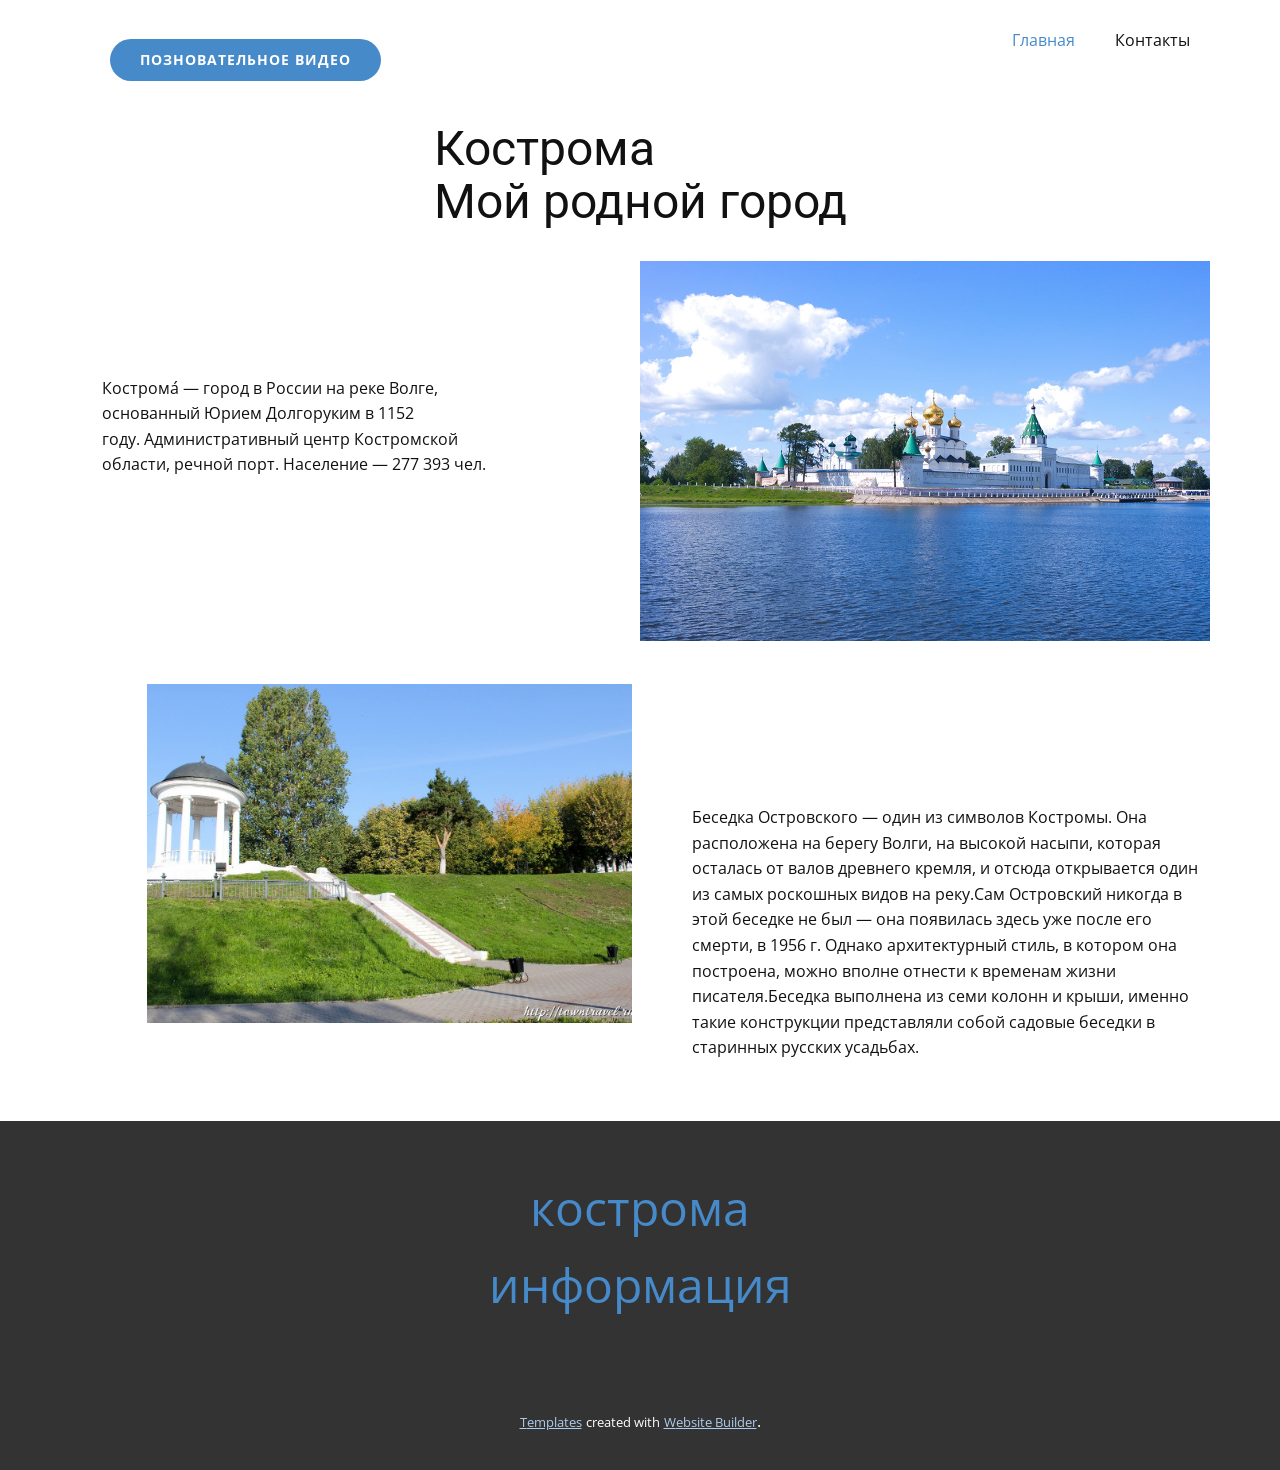
<file: index.html>
<!DOCTYPE html>
<html style="font-size: 16px;">
  <head>
    <meta name="viewport" content="width=device-width, initial-scale=1.0">
    <meta charset="utf-8">
    <meta name="keywords" content="КостромаМой родной город">
    <meta name="description" content="">
    <meta name="page_type" content="np-template-header-footer-from-plugin">
    <title>Главная</title>
    <link rel="stylesheet" href="nicepage.css" media="screen">
<link rel="stylesheet" href="Главная.css" media="screen">
    <script class="u-script" type="text/javascript" src="jquery.js" defer=""></script>
    <script class="u-script" type="text/javascript" src="nicepage.js" defer=""></script>
    <meta name="generator" content="Nicepage 4.0.3, nicepage.com">
    <link id="u-theme-google-font" rel="stylesheet" href="https://fonts.googleapis.com/css?family=Roboto:100,100i,300,300i,400,400i,500,500i,700,700i,900,900i|Open+Sans:300,300i,400,400i,600,600i,700,700i,800,800i">
    
    
    
    <script type="application/ld+json">{
		"@context": "http://schema.org",
		"@type": "Organization",
		"name": "Кострома"
}</script>
    <meta name="theme-color" content="#478ac9">
    <meta property="og:title" content="Главная">
    <meta property="og:type" content="website">
  </head>
  <body data-home-page="Главная.html" data-home-page-title="Главная" class="u-body"><header class="u-clearfix u-header u-header" id="sec-f690"><div class="u-clearfix u-sheet u-sheet-1">
        <nav class="u-menu u-menu-dropdown u-offcanvas u-menu-1">
          <div class="menu-collapse" style="font-size: 1rem; letter-spacing: 0px;">
            <a class="u-button-style u-custom-left-right-menu-spacing u-custom-padding-bottom u-custom-top-bottom-menu-spacing u-nav-link u-text-active-palette-1-base u-text-hover-palette-2-base" href="#">
              <svg><use xmlns:xlink="http://www.w3.org/1999/xlink" xlink:href="#menu-hamburger"></use></svg>
              <svg version="1.1" xmlns="http://www.w3.org/2000/svg" xmlns:xlink="http://www.w3.org/1999/xlink"><defs><symbol id="menu-hamburger" viewBox="0 0 16 16" style="width: 16px; height: 16px;"><rect y="1" width="16" height="2"></rect><rect y="7" width="16" height="2"></rect><rect y="13" width="16" height="2"></rect>
</symbol>
</defs></svg>
            </a>
          </div>
          <div class="u-custom-menu u-nav-container">
            <ul class="u-nav u-unstyled u-nav-1"><li class="u-nav-item"><a class="u-button-style u-nav-link u-text-active-palette-1-base u-text-hover-palette-2-base" href="Главная.html" style="padding: 10px 20px;">Главная</a>
</li><li class="u-nav-item"><a class="u-button-style u-nav-link u-text-active-palette-1-base u-text-hover-palette-2-base" href="Контакты.html" style="padding: 10px 20px;">Контакты</a>
</li></ul>
          </div>
          <div class="u-custom-menu u-nav-container-collapse">
            <div class="u-black u-container-style u-inner-container-layout u-opacity u-opacity-95 u-sidenav">
              <div class="u-inner-container-layout u-sidenav-overflow">
                <div class="u-menu-close"></div>
                <ul class="u-align-center u-nav u-popupmenu-items u-unstyled u-nav-2"><li class="u-nav-item"><a class="u-button-style u-nav-link" href="Главная.html" style="padding: 10px 20px;">Главная</a>
</li><li class="u-nav-item"><a class="u-button-style u-nav-link" href="Контакты.html" style="padding: 10px 20px;">Контакты</a>
</li></ul>
              </div>
            </div>
            <div class="u-black u-menu-overlay u-opacity u-opacity-70"></div>
          </div>
        </nav>
        <a href="https://www.youtube.com/watch?v=4Re5WlweFzQ&amp;ab_channel=UltimatetravelinRussia" class="u-btn u-btn-round u-button-style u-hover-palette-1-light-1 u-palette-1-base u-radius-50 u-btn-1">позновательное видео</a>
      </div></header>
    <section class="u-clearfix u-section-1" id="sec-fce2">
      <div class="u-clearfix u-sheet u-sheet-1">
        <h1 class="u-text u-text-default u-text-1">Кострома<br>Мой родной город
        </h1>
        <img class="u-image u-image-default u-image-1" src="images/goroda_na_volge_kostroma_1.jpg" alt="" data-image-width="1140" data-image-height="760">
        <p class="u-text u-text-2"> Кострома́&nbsp;—&nbsp;город&nbsp;в&nbsp;России&nbsp;на реке&nbsp;Волге, основанный&nbsp;Юрием Долгоруким&nbsp;в 1152 году.&nbsp;Административный центр&nbsp;Костромской области,&nbsp;речной порт. Население&nbsp;— 277&nbsp;393&nbsp;чел.</p>
      </div>
    </section>
    <section class="u-clearfix u-section-2" id="sec-46b8">
      <div class="u-clearfix u-sheet u-sheet-1">
        <img class="u-image u-image-default u-image-1" src="images/585929075-0.jpeg" alt="" data-image-width="1280" data-image-height="853">
        <p class="u-text u-text-1"> Беседка Островского&nbsp;— один из символов Костромы. Она расположена на берегу Волги, на высокой насыпи, которая осталась от валов древнего кремля, и отсюда открывается один из самых роскошных видов на реку.Сам Островский никогда в этой беседке не был&nbsp;— она появилась здесь уже после его смерти, в 1956&nbsp;г. Однако архитектурный стиль, в котором она построена, можно вполне отнести к временам жизни писателя.Беседка выполнена из семи колонн и крыши, именно такие конструкции представляли собой садовые беседки в старинных русских усадьбах.</p>
      </div>
    </section>
    
    
    <footer class="u-align-center u-clearfix u-footer u-grey-80 u-footer" id="sec-080f"><div class="u-clearfix u-sheet u-sheet-1">
        <p class="u-small-text u-text u-text-variant u-text-1">
          <a href="https://ru.wikipedia.org/wiki/Кострома" class="u-active-none u-border-none u-btn u-button-link u-button-style u-hover-none u-none u-text-palette-1-base u-btn-1">кострома информация</a>
        </p>
      </div></footer>
    <section class="u-backlink u-clearfix u-grey-80">
      <a class="u-link" href="https://nicepage.com/templates" target="_blank">
        <span>Templates</span>
      </a>
      <p class="u-text">
        <span>created with</span>
      </p>
      <a class="u-link" href="https://nicepage.com/website-builder" target="_blank">
        <span>Website Builder</span>
      </a>. 
    </section>
  </body>
</html>
</file>
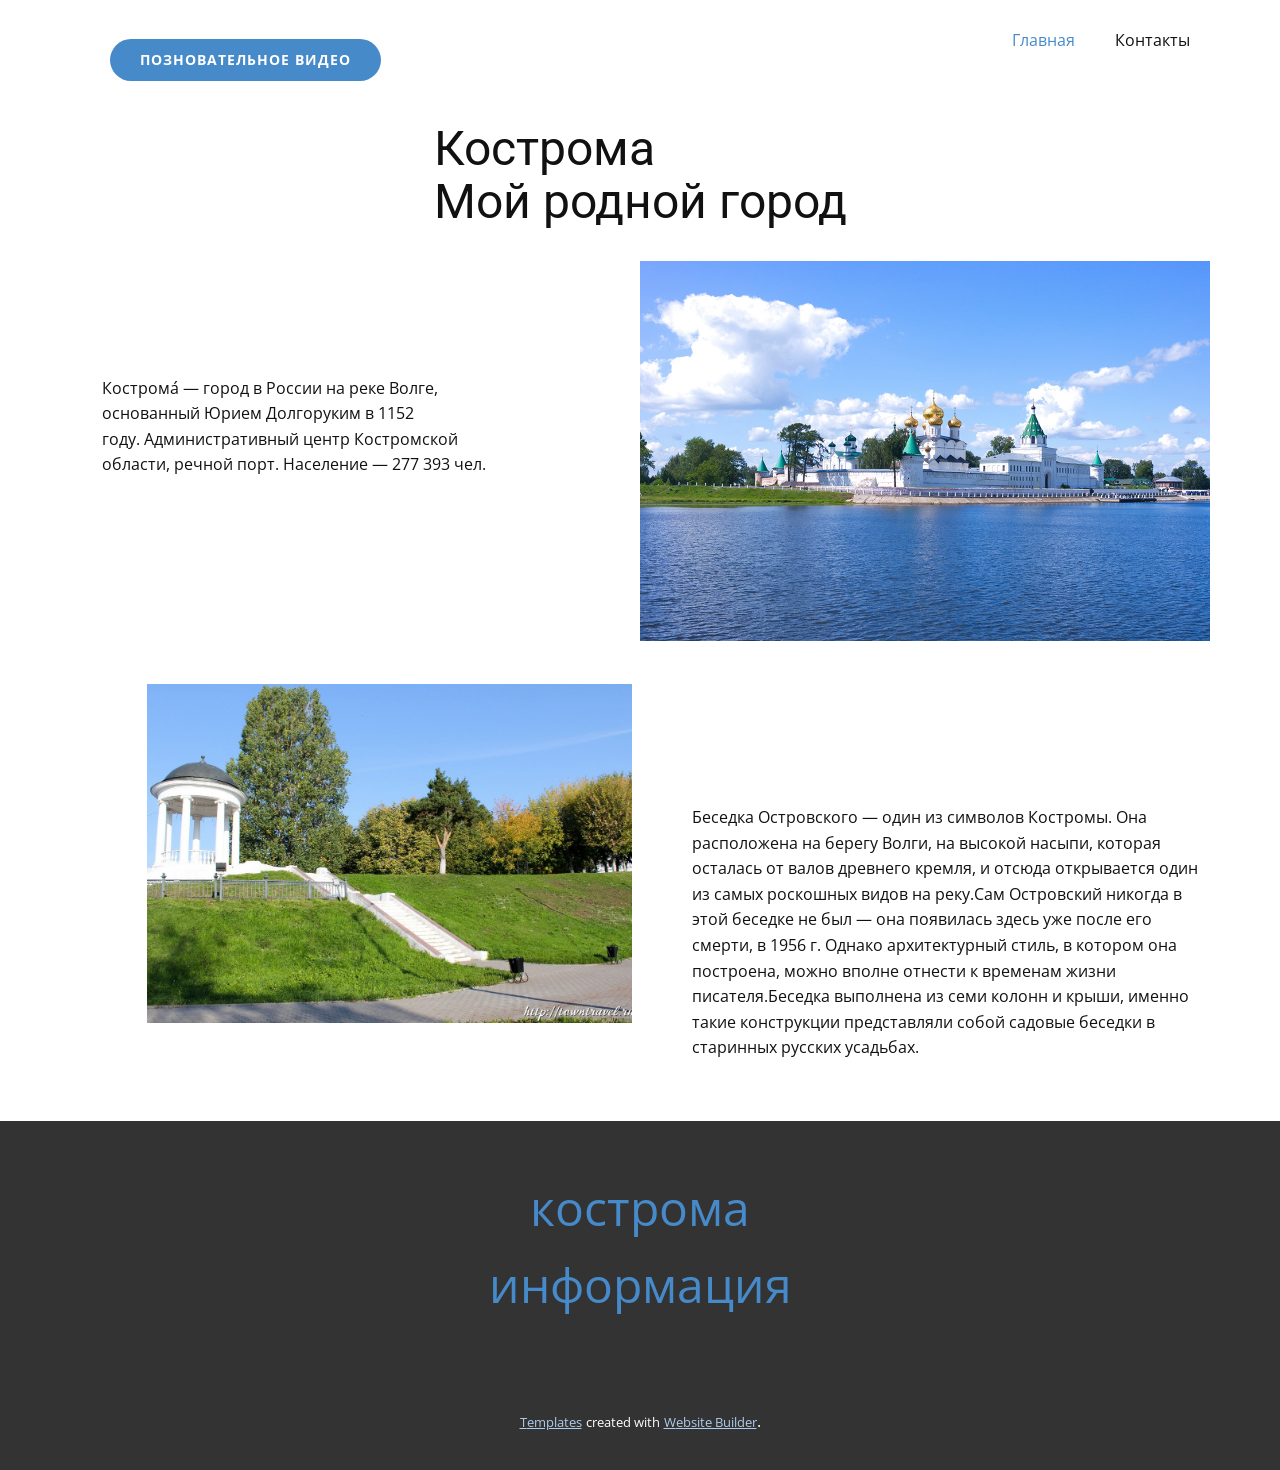
<file: Главная.html>
<!DOCTYPE html>
<html style="font-size: 16px;">
  <head>
    <meta name="viewport" content="width=device-width, initial-scale=1.0">
    <meta charset="utf-8">
    <meta name="keywords" content="КостромаМой родной город">
    <meta name="description" content="">
    <meta name="page_type" content="np-template-header-footer-from-plugin">
    <title>Главная</title>
    <link rel="stylesheet" href="nicepage.css" media="screen">
<link rel="stylesheet" href="Главная.css" media="screen">
    <script class="u-script" type="text/javascript" src="jquery.js" defer=""></script>
    <script class="u-script" type="text/javascript" src="nicepage.js" defer=""></script>
    <meta name="generator" content="Nicepage 4.0.3, nicepage.com">
    <link id="u-theme-google-font" rel="stylesheet" href="https://fonts.googleapis.com/css?family=Roboto:100,100i,300,300i,400,400i,500,500i,700,700i,900,900i|Open+Sans:300,300i,400,400i,600,600i,700,700i,800,800i">
    
    
    
    <script type="application/ld+json">{
		"@context": "http://schema.org",
		"@type": "Organization",
		"name": "Кострома"
}</script>
    <meta name="theme-color" content="#478ac9">
    <meta property="og:title" content="Главная">
    <meta property="og:type" content="website">
  </head>
  <body class="u-body"><header class="u-clearfix u-header u-header" id="sec-f690"><div class="u-clearfix u-sheet u-sheet-1">
        <nav class="u-menu u-menu-dropdown u-offcanvas u-menu-1">
          <div class="menu-collapse" style="font-size: 1rem; letter-spacing: 0px;">
            <a class="u-button-style u-custom-left-right-menu-spacing u-custom-padding-bottom u-custom-top-bottom-menu-spacing u-nav-link u-text-active-palette-1-base u-text-hover-palette-2-base" href="#">
              <svg><use xmlns:xlink="http://www.w3.org/1999/xlink" xlink:href="#menu-hamburger"></use></svg>
              <svg version="1.1" xmlns="http://www.w3.org/2000/svg" xmlns:xlink="http://www.w3.org/1999/xlink"><defs><symbol id="menu-hamburger" viewBox="0 0 16 16" style="width: 16px; height: 16px;"><rect y="1" width="16" height="2"></rect><rect y="7" width="16" height="2"></rect><rect y="13" width="16" height="2"></rect>
</symbol>
</defs></svg>
            </a>
          </div>
          <div class="u-custom-menu u-nav-container">
            <ul class="u-nav u-unstyled u-nav-1"><li class="u-nav-item"><a class="u-button-style u-nav-link u-text-active-palette-1-base u-text-hover-palette-2-base" href="Главная.html" style="padding: 10px 20px;">Главная</a>
</li><li class="u-nav-item"><a class="u-button-style u-nav-link u-text-active-palette-1-base u-text-hover-palette-2-base" href="Контакты.html" style="padding: 10px 20px;">Контакты</a>
</li></ul>
          </div>
          <div class="u-custom-menu u-nav-container-collapse">
            <div class="u-black u-container-style u-inner-container-layout u-opacity u-opacity-95 u-sidenav">
              <div class="u-inner-container-layout u-sidenav-overflow">
                <div class="u-menu-close"></div>
                <ul class="u-align-center u-nav u-popupmenu-items u-unstyled u-nav-2"><li class="u-nav-item"><a class="u-button-style u-nav-link" href="Главная.html" style="padding: 10px 20px;">Главная</a>
</li><li class="u-nav-item"><a class="u-button-style u-nav-link" href="Контакты.html" style="padding: 10px 20px;">Контакты</a>
</li></ul>
              </div>
            </div>
            <div class="u-black u-menu-overlay u-opacity u-opacity-70"></div>
          </div>
        </nav>
        <a href="https://www.youtube.com/watch?v=4Re5WlweFzQ&amp;ab_channel=UltimatetravelinRussia" class="u-btn u-btn-round u-button-style u-hover-palette-1-light-1 u-palette-1-base u-radius-50 u-btn-1">позновательное видео</a>
      </div></header>
    <section class="u-clearfix u-section-1" id="sec-fce2">
      <div class="u-clearfix u-sheet u-sheet-1">
        <h1 class="u-text u-text-default u-text-1">Кострома<br>Мой родной город
        </h1>
        <img class="u-image u-image-default u-image-1" src="images/goroda_na_volge_kostroma_1.jpg" alt="" data-image-width="1140" data-image-height="760">
        <p class="u-text u-text-2"> Кострома́&nbsp;—&nbsp;город&nbsp;в&nbsp;России&nbsp;на реке&nbsp;Волге, основанный&nbsp;Юрием Долгоруким&nbsp;в 1152 году.&nbsp;Административный центр&nbsp;Костромской области,&nbsp;речной порт. Население&nbsp;— 277&nbsp;393&nbsp;чел.</p>
      </div>
    </section>
    <section class="u-clearfix u-section-2" id="sec-46b8">
      <div class="u-clearfix u-sheet u-sheet-1">
        <img class="u-image u-image-default u-image-1" src="images/585929075-0.jpeg" alt="" data-image-width="1280" data-image-height="853">
        <p class="u-text u-text-1"> Беседка Островского&nbsp;— один из символов Костромы. Она расположена на берегу Волги, на высокой насыпи, которая осталась от валов древнего кремля, и отсюда открывается один из самых роскошных видов на реку.Сам Островский никогда в этой беседке не был&nbsp;— она появилась здесь уже после его смерти, в 1956&nbsp;г. Однако архитектурный стиль, в котором она построена, можно вполне отнести к временам жизни писателя.Беседка выполнена из семи колонн и крыши, именно такие конструкции представляли собой садовые беседки в старинных русских усадьбах.</p>
      </div>
    </section>
    
    
    <footer class="u-align-center u-clearfix u-footer u-grey-80 u-footer" id="sec-080f"><div class="u-clearfix u-sheet u-sheet-1">
        <p class="u-small-text u-text u-text-variant u-text-1">
          <a href="https://ru.wikipedia.org/wiki/Кострома" class="u-active-none u-border-none u-btn u-button-link u-button-style u-hover-none u-none u-text-palette-1-base u-btn-1">кострома информация</a>
        </p>
      </div></footer>
    <section class="u-backlink u-clearfix u-grey-80">
      <a class="u-link" href="https://nicepage.com/templates" target="_blank">
        <span>Templates</span>
      </a>
      <p class="u-text">
        <span>created with</span>
      </p>
      <a class="u-link" href="https://nicepage.com/website-builder" target="_blank">
        <span>Website Builder</span>
      </a>. 
    </section>
  </body>
</html>
</file>
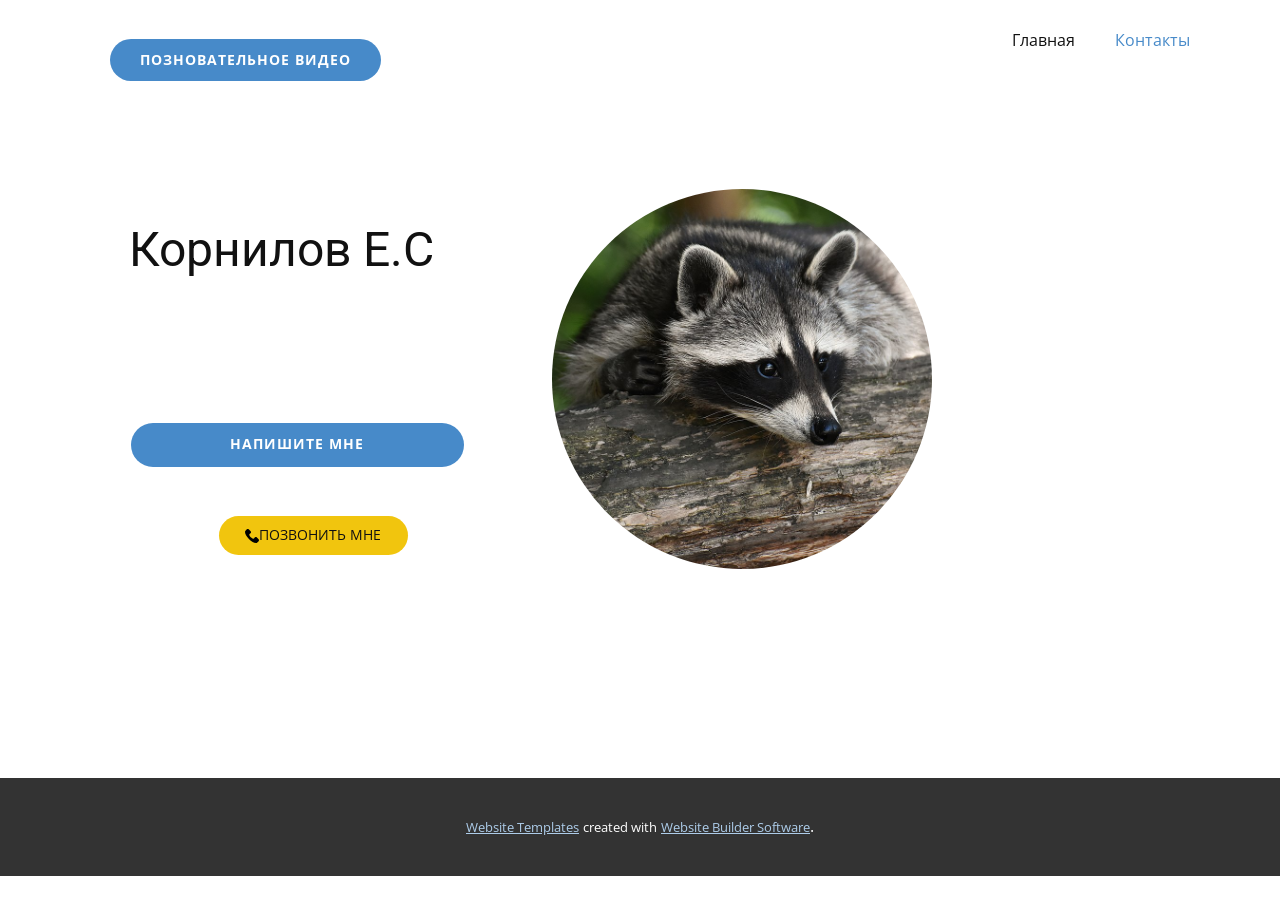
<file: Контакты.html>
<!DOCTYPE html>
<html style="font-size: 16px;">
  <head>
    <meta name="viewport" content="width=device-width, initial-scale=1.0">
    <meta charset="utf-8">
    <meta name="keywords" content="">
    <meta name="description" content="">
    <meta name="page_type" content="np-template-header-footer-from-plugin">
    <title>Контакты</title>
    <link rel="stylesheet" href="nicepage.css" media="screen">
<link rel="stylesheet" href="Контакты.css" media="screen">
    <script class="u-script" type="text/javascript" src="jquery.js" defer=""></script>
    <script class="u-script" type="text/javascript" src="nicepage.js" defer=""></script>
    <meta name="generator" content="Nicepage 4.0.3, nicepage.com">
    <link id="u-theme-google-font" rel="stylesheet" href="https://fonts.googleapis.com/css?family=Roboto:100,100i,300,300i,400,400i,500,500i,700,700i,900,900i|Open+Sans:300,300i,400,400i,600,600i,700,700i,800,800i">
    
    
    <script type="application/ld+json">{
		"@context": "http://schema.org",
		"@type": "Organization",
		"name": "Кострома"
}</script>
    <meta name="theme-color" content="#478ac9">
    <meta property="og:title" content="Контакты">
    <meta property="og:type" content="website">
  </head>
  <body class="u-body"><header class="u-clearfix u-header u-header" id="sec-f690"><div class="u-clearfix u-sheet u-sheet-1">
        <nav class="u-menu u-menu-dropdown u-offcanvas u-menu-1">
          <div class="menu-collapse" style="font-size: 1rem; letter-spacing: 0px;">
            <a class="u-button-style u-custom-left-right-menu-spacing u-custom-padding-bottom u-custom-top-bottom-menu-spacing u-nav-link u-text-active-palette-1-base u-text-hover-palette-2-base" href="#">
              <svg><use xmlns:xlink="http://www.w3.org/1999/xlink" xlink:href="#menu-hamburger"></use></svg>
              <svg version="1.1" xmlns="http://www.w3.org/2000/svg" xmlns:xlink="http://www.w3.org/1999/xlink"><defs><symbol id="menu-hamburger" viewBox="0 0 16 16" style="width: 16px; height: 16px;"><rect y="1" width="16" height="2"></rect><rect y="7" width="16" height="2"></rect><rect y="13" width="16" height="2"></rect>
</symbol>
</defs></svg>
            </a>
          </div>
          <div class="u-custom-menu u-nav-container">
            <ul class="u-nav u-unstyled u-nav-1"><li class="u-nav-item"><a class="u-button-style u-nav-link u-text-active-palette-1-base u-text-hover-palette-2-base" href="Главная.html" style="padding: 10px 20px;">Главная</a>
</li><li class="u-nav-item"><a class="u-button-style u-nav-link u-text-active-palette-1-base u-text-hover-palette-2-base" href="Контакты.html" style="padding: 10px 20px;">Контакты</a>
</li></ul>
          </div>
          <div class="u-custom-menu u-nav-container-collapse">
            <div class="u-black u-container-style u-inner-container-layout u-opacity u-opacity-95 u-sidenav">
              <div class="u-inner-container-layout u-sidenav-overflow">
                <div class="u-menu-close"></div>
                <ul class="u-align-center u-nav u-popupmenu-items u-unstyled u-nav-2"><li class="u-nav-item"><a class="u-button-style u-nav-link" href="Главная.html" style="padding: 10px 20px;">Главная</a>
</li><li class="u-nav-item"><a class="u-button-style u-nav-link" href="Контакты.html" style="padding: 10px 20px;">Контакты</a>
</li></ul>
              </div>
            </div>
            <div class="u-black u-menu-overlay u-opacity u-opacity-70"></div>
          </div>
        </nav>
        <a href="https://www.youtube.com/watch?v=4Re5WlweFzQ&amp;ab_channel=UltimatetravelinRussia" class="u-btn u-btn-round u-button-style u-hover-palette-1-light-1 u-palette-1-base u-radius-50 u-btn-1">позновательное видео</a>
      </div></header>
    <section class="u-clearfix u-section-1" id="sec-0c1d">
      <div class="u-clearfix u-sheet u-sheet-1">
        <img class="u-image u-image-circle u-image-1" src="images/1200px-Raccoon_on_Log.jpg" alt="" data-image-width="1200" data-image-height="800">
        <h5 class="u-text u-text-1">
          <span style="font-size: 3rem;">Корнилов Е.С</span>
          <span style="font-size: 1.5rem;">
            <span style="font-size: 3rem;"></span>
            <br>&nbsp;
          </span>
          <br>
        </h5>
        <a href="https://vk.com/id138076767" class="u-btn u-btn-round u-button-style u-hover-palette-1-light-1 u-palette-1-base u-radius-50 u-btn-1">напишите мне</a>
        <a href="tel:89048950873" class="u-btn u-btn-round u-button-style u-hover-palette-4-base u-palette-3-base u-radius-50 u-btn-2"><span class="u-icon u-icon-1"><svg class="u-svg-content" viewBox="0 0 513.64 513.64" x="0px" y="0px" style="width: 1em; height: 1em;"><path d="M499.66,376.96l-71.68-71.68c-25.6-25.6-69.12-15.359-79.36,17.92c-7.68,23.041-33.28,35.841-56.32,30.72 c-51.2-12.8-120.32-79.36-133.12-133.12c-7.68-23.041,7.68-48.641,30.72-56.32c33.28-10.24,43.52-53.76,17.92-79.36l-71.68-71.68 c-20.48-17.92-51.2-17.92-69.12,0l-48.64,48.64c-48.64,51.2,5.12,186.88,125.44,307.2c120.32,120.32,256,176.641,307.2,125.44 l48.64-48.64C517.581,425.6,517.581,394.88,499.66,376.96z"></path></svg><img></span>позвонить мне
        </a>
      </div>
    </section>
    
    
    
    <section class="u-backlink u-clearfix u-grey-80">
      <a class="u-link" href="https://nicepage.com/website-templates" target="_blank">
        <span>Website Templates</span>
      </a>
      <p class="u-text">
        <span>created with</span>
      </p>
      <a class="u-link" href="" target="_blank">
        <span>Website Builder Software</span>
      </a>. 
    </section>
  </body>
</html>
</file>
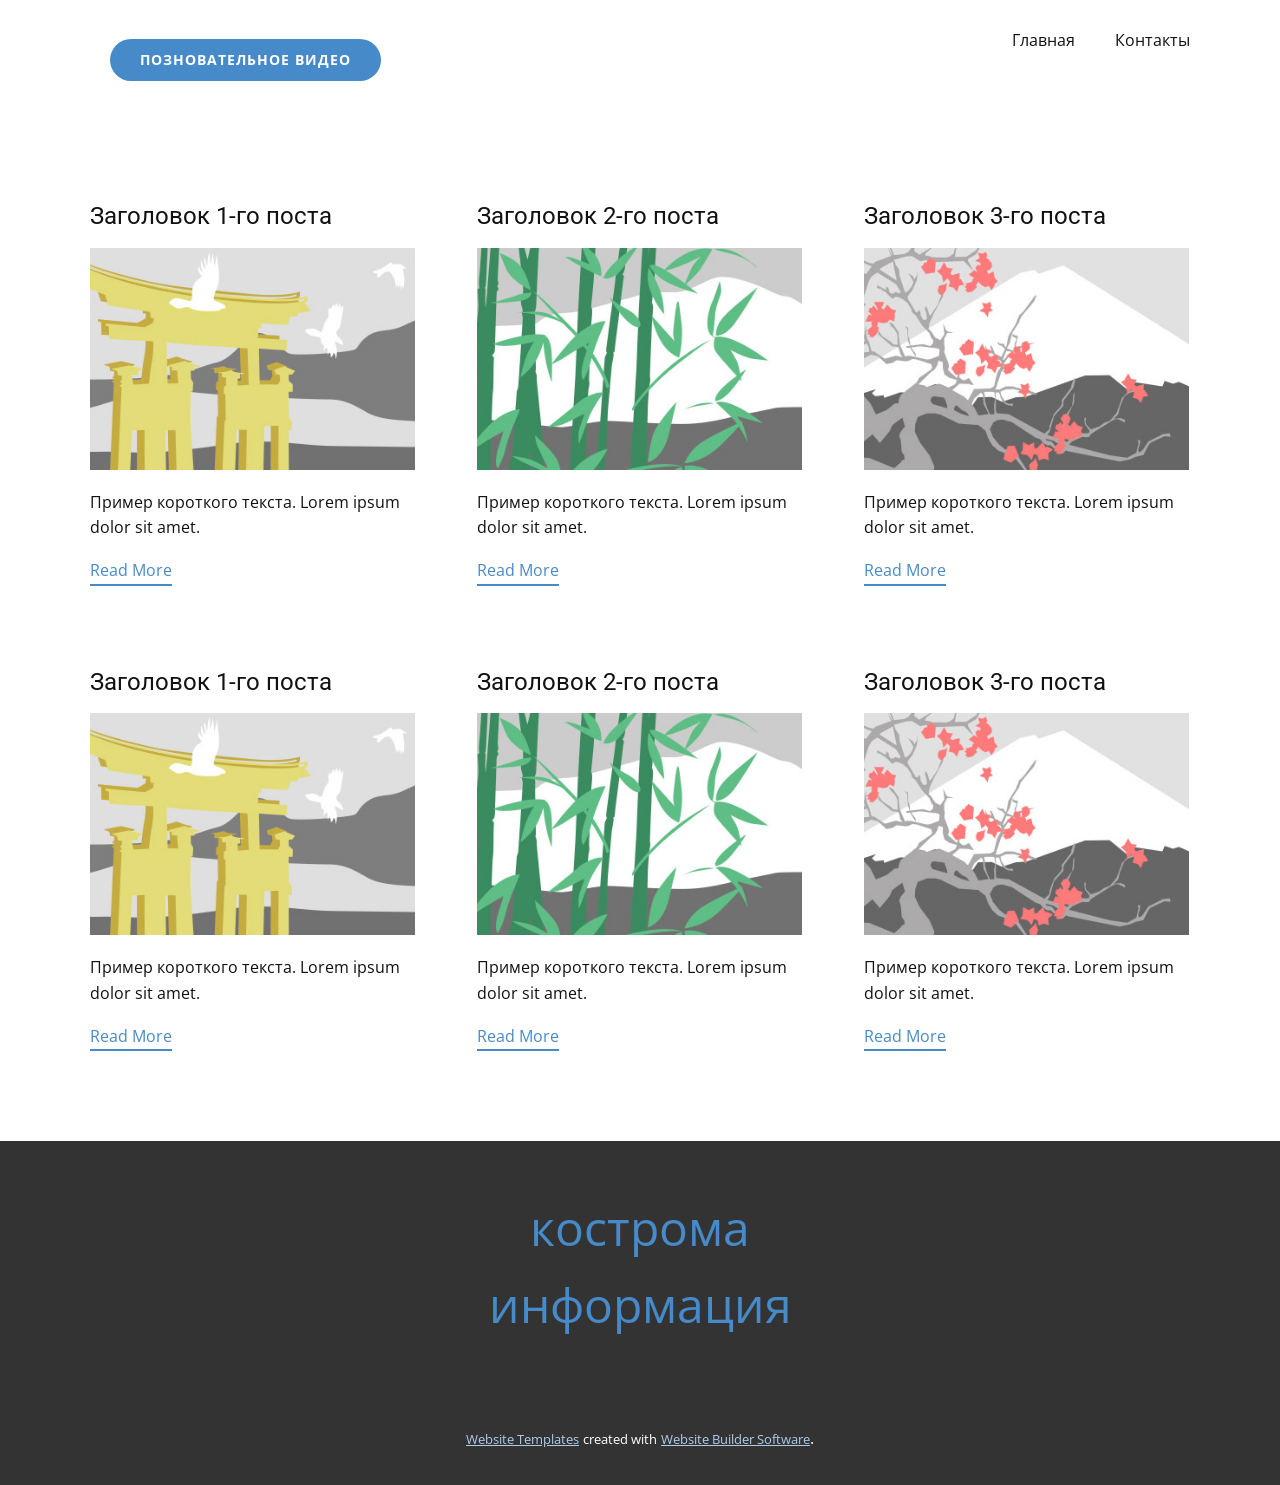
<file: blog/blog.html>
<html style="font-size: 16px;"><head>
    <meta name="viewport" content="width=device-width, initial-scale=1.0">
    <meta charset="utf-8">
    <meta name="keywords" content="">
    <meta name="description" content="">
    <meta name="page_type" content="np-template-header-footer-from-plugin">
    <title>Blog Template</title>
    <link rel="stylesheet" href="../nicepage.css" media="screen">
<link rel="stylesheet" href="../Blog-Template.css" media="screen">
    <script class="u-script" type="text/javascript" src="../jquery.js" defer=""></script>
    <script class="u-script" type="text/javascript" src="../nicepage.js" defer=""></script>
    <meta name="generator" content="Nicepage 4.0.3, nicepage.com">
    <link id="u-theme-google-font" rel="stylesheet" href="https://fonts.googleapis.com/css?family=Roboto:100,100i,300,300i,400,400i,500,500i,700,700i,900,900i|Open+Sans:300,300i,400,400i,600,600i,700,700i,800,800i">
    
    
    <script type="application/ld+json">{
		"@context": "http://schema.org",
		"@type": "Organization",
		"name": "Кострома"
}</script>
    <meta name="theme-color" content="#478ac9">
  </head>
  <body class="u-body"><header class="u-clearfix u-header u-header" id="sec-f690"><div class="u-clearfix u-sheet u-sheet-1">
        <nav class="u-menu u-menu-dropdown u-offcanvas u-menu-1">
          <div class="menu-collapse" style="font-size: 1rem; letter-spacing: 0px;">
            <a class="u-button-style u-custom-left-right-menu-spacing u-custom-padding-bottom u-custom-top-bottom-menu-spacing u-nav-link u-text-active-palette-1-base u-text-hover-palette-2-base" href="#">
              <svg><use xmlns:xlink="http://www.w3.org/1999/xlink" xlink:href="#menu-hamburger"></use></svg>
              <svg version="1.1" xmlns="http://www.w3.org/2000/svg" xmlns:xlink="http://www.w3.org/1999/xlink"><defs><symbol id="menu-hamburger" viewBox="0 0 16 16" style="width: 16px; height: 16px;"><rect y="1" width="16" height="2"></rect><rect y="7" width="16" height="2"></rect><rect y="13" width="16" height="2"></rect>
</symbol>
</defs></svg>
            </a>
          </div>
          <div class="u-custom-menu u-nav-container">
            <ul class="u-nav u-unstyled u-nav-1"><li class="u-nav-item"><a class="u-button-style u-nav-link u-text-active-palette-1-base u-text-hover-palette-2-base" href="../Главная.html" style="padding: 10px 20px;">Главная</a>
</li><li class="u-nav-item"><a class="u-button-style u-nav-link u-text-active-palette-1-base u-text-hover-palette-2-base" href="../Контакты.html" style="padding: 10px 20px;">Контакты</a>
</li></ul>
          </div>
          <div class="u-custom-menu u-nav-container-collapse">
            <div class="u-black u-container-style u-inner-container-layout u-opacity u-opacity-95 u-sidenav">
              <div class="u-inner-container-layout u-sidenav-overflow">
                <div class="u-menu-close"></div>
                <ul class="u-align-center u-nav u-popupmenu-items u-unstyled u-nav-2"><li class="u-nav-item"><a class="u-button-style u-nav-link" href="../Главная.html" style="padding: 10px 20px;">Главная</a>
</li><li class="u-nav-item"><a class="u-button-style u-nav-link" href="../Контакты.html" style="padding: 10px 20px;">Контакты</a>
</li></ul>
              </div>
            </div>
            <div class="u-black u-menu-overlay u-opacity u-opacity-70"></div>
          </div>
        </nav>
        <a href="https://www.youtube.com/watch?v=4Re5WlweFzQ&amp;ab_channel=UltimatetravelinRussia" class="u-btn u-btn-round u-button-style u-hover-palette-1-light-1 u-palette-1-base u-radius-50 u-btn-1">позновательное видео</a>
      </div></header>
    <section class="u-clearfix u-section-1" id="sec-9c77">
      <div class="u-clearfix u-sheet u-valign-middle u-sheet-1"><!--blog--><!--blog_options_json--><!--{"type":"Recent","source":"","tags":"","count":""}--><!--/blog_options_json-->
        <div class="u-blog u-expanded-width u-repeater u-repeater-1"><!--blog_post-->
          <div class="u-blog-post u-container-style u-repeater-item u-white u-repeater-item-1">
            <div class="u-container-layout u-similar-container u-valign-top u-container-layout-1"><!--blog_post_header-->
              <h4 class="u-blog-control u-text u-text-1">
                <a class="u-post-header-link" href="../blog/пост-5.html"><!--blog_post_header_content-->Заголовок 1-го поста<!--/blog_post_header_content--></a>
              </h4><!--/blog_post_header--><!--blog_post_image-->
              <a class="u-post-header-link" href="../blog/пост-5.html"><img alt="" class="u-blog-control u-expanded-width u-image u-image-default u-image-1" src="[data-uri]"></a><!--/blog_post_image--><!--blog_post_content-->
              <div class="u-blog-control u-post-content u-text u-text-2 fr-view">Пример короткого текста. Lorem ipsum dolor sit amet.</div><!--/blog_post_content--><!--blog_post_readmore-->
              <a href="../blog/пост-5.html" class="u-blog-control u-border-2 u-border-palette-1-base u-btn u-btn-rectangle u-button-style u-none u-btn-1"><!--blog_post_readmore_content--><!--options_json--><!--{"content":"Read More"}--><!--/options_json-->Read More<!--/blog_post_readmore_content--></a><!--/blog_post_readmore-->
            </div>
          </div><div class="u-blog-post u-container-style u-repeater-item u-video-cover u-white">
            <div class="u-container-layout u-similar-container u-valign-top u-container-layout-2"><!--blog_post_header-->
              <h4 class="u-blog-control u-text u-text-3">
                <a class="u-post-header-link" href="../blog/пост-4.html"><!--blog_post_header_content-->Заголовок 2-го поста<!--/blog_post_header_content--></a>
              </h4><!--/blog_post_header--><!--blog_post_image-->
              <a class="u-post-header-link" href="../blog/пост-4.html"><img alt="" class="u-blog-control u-expanded-width u-image u-image-default u-image-2" src="[data-uri]"></a><!--/blog_post_image--><!--blog_post_content-->
              <div class="u-blog-control u-post-content u-text u-text-4 fr-view">Пример короткого текста. Lorem ipsum dolor sit amet.</div><!--/blog_post_content--><!--blog_post_readmore-->
              <a href="../blog/пост-4.html" class="u-blog-control u-border-2 u-border-palette-1-base u-btn u-btn-rectangle u-button-style u-none u-btn-2"><!--blog_post_readmore_content--><!--options_json--><!--{"content":"Read More"}--><!--/options_json-->Read More<!--/blog_post_readmore_content--></a><!--/blog_post_readmore-->
            </div>
          </div><div class="u-blog-post u-container-style u-repeater-item u-video-cover u-white">
            <div class="u-container-layout u-similar-container u-valign-top u-container-layout-3"><!--blog_post_header-->
              <h4 class="u-blog-control u-text u-text-5">
                <a class="u-post-header-link" href="../blog/пост-3.html"><!--blog_post_header_content-->Заголовок 3-го поста<!--/blog_post_header_content--></a>
              </h4><!--/blog_post_header--><!--blog_post_image-->
              <a class="u-post-header-link" href="../blog/пост-3.html"><img alt="" class="u-blog-control u-expanded-width u-image u-image-default u-image-3" src="[data-uri]"></a><!--/blog_post_image--><!--blog_post_content-->
              <div class="u-blog-control u-post-content u-text u-text-6 fr-view">Пример короткого текста. Lorem ipsum dolor sit amet.</div><!--/blog_post_content--><!--blog_post_readmore-->
              <a href="../blog/пост-3.html" class="u-blog-control u-border-2 u-border-palette-1-base u-btn u-btn-rectangle u-button-style u-none u-btn-3"><!--blog_post_readmore_content--><!--options_json--><!--{"content":"Read More"}--><!--/options_json-->Read More<!--/blog_post_readmore_content--></a><!--/blog_post_readmore-->
            </div>
          </div><div class="u-blog-post u-container-style u-repeater-item u-white u-repeater-item-1">
            <div class="u-container-layout u-similar-container u-valign-top u-container-layout-1"><!--blog_post_header-->
              <h4 class="u-blog-control u-text u-text-1">
                <a class="u-post-header-link" href="../blog/пост-2.html"><!--blog_post_header_content-->Заголовок 1-го поста<!--/blog_post_header_content--></a>
              </h4><!--/blog_post_header--><!--blog_post_image-->
              <a class="u-post-header-link" href="../blog/пост-2.html"><img alt="" class="u-blog-control u-expanded-width u-image u-image-default u-image-1" src="[data-uri]"></a><!--/blog_post_image--><!--blog_post_content-->
              <div class="u-blog-control u-post-content u-text u-text-2 fr-view">Пример короткого текста. Lorem ipsum dolor sit amet.</div><!--/blog_post_content--><!--blog_post_readmore-->
              <a href="../blog/пост-2.html" class="u-blog-control u-border-2 u-border-palette-1-base u-btn u-btn-rectangle u-button-style u-none u-btn-1"><!--blog_post_readmore_content--><!--options_json--><!--{"content":"Read More"}--><!--/options_json-->Read More<!--/blog_post_readmore_content--></a><!--/blog_post_readmore-->
            </div>
          </div><div class="u-blog-post u-container-style u-repeater-item u-video-cover u-white">
            <div class="u-container-layout u-similar-container u-valign-top u-container-layout-2"><!--blog_post_header-->
              <h4 class="u-blog-control u-text u-text-3">
                <a class="u-post-header-link" href="../blog/пост-1.html"><!--blog_post_header_content-->Заголовок 2-го поста<!--/blog_post_header_content--></a>
              </h4><!--/blog_post_header--><!--blog_post_image-->
              <a class="u-post-header-link" href="../blog/пост-1.html"><img alt="" class="u-blog-control u-expanded-width u-image u-image-default u-image-2" src="[data-uri]"></a><!--/blog_post_image--><!--blog_post_content-->
              <div class="u-blog-control u-post-content u-text u-text-4 fr-view">Пример короткого текста. Lorem ipsum dolor sit amet.</div><!--/blog_post_content--><!--blog_post_readmore-->
              <a href="../blog/пост-1.html" class="u-blog-control u-border-2 u-border-palette-1-base u-btn u-btn-rectangle u-button-style u-none u-btn-2"><!--blog_post_readmore_content--><!--options_json--><!--{"content":"Read More"}--><!--/options_json-->Read More<!--/blog_post_readmore_content--></a><!--/blog_post_readmore-->
            </div>
          </div><div class="u-blog-post u-container-style u-repeater-item u-video-cover u-white">
            <div class="u-container-layout u-similar-container u-valign-top u-container-layout-3"><!--blog_post_header-->
              <h4 class="u-blog-control u-text u-text-5">
                <a class="u-post-header-link" href="../blog/пост.html"><!--blog_post_header_content-->Заголовок 3-го поста<!--/blog_post_header_content--></a>
              </h4><!--/blog_post_header--><!--blog_post_image-->
              <a class="u-post-header-link" href="../blog/пост.html"><img alt="" class="u-blog-control u-expanded-width u-image u-image-default u-image-3" src="[data-uri]"></a><!--/blog_post_image--><!--blog_post_content-->
              <div class="u-blog-control u-post-content u-text u-text-6 fr-view">Пример короткого текста. Lorem ipsum dolor sit amet.</div><!--/blog_post_content--><!--blog_post_readmore-->
              <a href="../blog/пост.html" class="u-blog-control u-border-2 u-border-palette-1-base u-btn u-btn-rectangle u-button-style u-none u-btn-3"><!--blog_post_readmore_content--><!--options_json--><!--{"content":"Read More"}--><!--/options_json-->Read More<!--/blog_post_readmore_content--></a><!--/blog_post_readmore-->
            </div>
          </div><!--/blog_post--><!--blog_post-->
          <!--/blog_post--><!--blog_post-->
          <!--/blog_post-->
        </div><!--/blog-->
      </div>
    </section>
    
    
    <footer class="u-align-center u-clearfix u-footer u-grey-80 u-footer" id="sec-080f"><div class="u-clearfix u-sheet u-sheet-1">
        <p class="u-small-text u-text u-text-variant u-text-1">
          <a href="https://ru.wikipedia.org/wiki/Кострома" class="u-active-none u-border-none u-btn u-button-link u-button-style u-hover-none u-none u-text-palette-1-base u-btn-1">кострома информация</a>
        </p>
      </div></footer>
    <section class="u-backlink u-clearfix u-grey-80">
      <a class="u-link" href="https://nicepage.com/website-templates" target="_blank">
        <span>Website Templates</span>
      </a>
      <p class="u-text">
        <span>created with</span>
      </p>
      <a class="u-link" href="" target="_blank">
        <span>Website Builder Software</span>
      </a>. 
    </section>
  
</body></html>
</file>
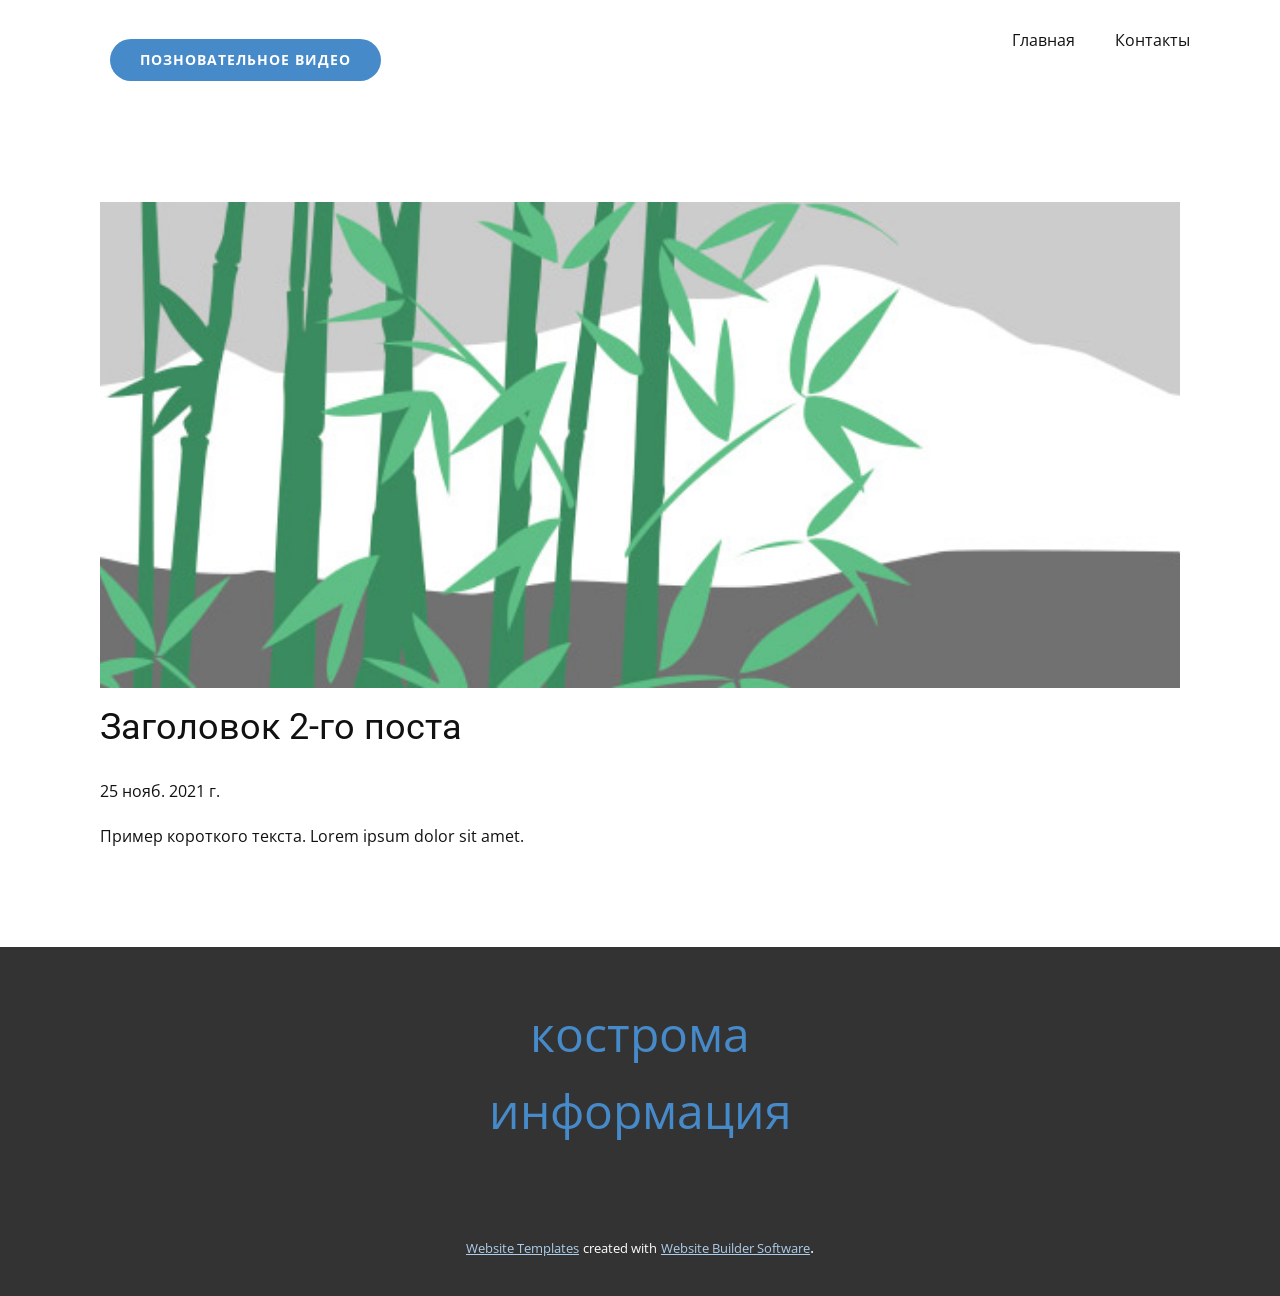
<file: blog/пост-1.html>
<!doctype html>
<html style="font-size: 16px;"><head>
    <meta name="viewport" content="width=device-width, initial-scale=1.0">
    <meta charset="utf-8">
    <meta name="keywords" content="Заголовок 1-го поста">
    <meta name="description" content="">
    <meta name="page_type" content="np-template-header-footer-from-plugin">
    <title>Заголовок 2-го поста</title>
    <link rel="stylesheet" href="../nicepage.css" media="screen">
<link rel="stylesheet" href="../Post-Template.css" media="screen">
    <script class="u-script" type="text/javascript" src="../jquery.js" defer=""></script>
    <script class="u-script" type="text/javascript" src="../nicepage.js" defer=""></script>
    <meta name="generator" content="Nicepage 4.0.3, nicepage.com">
    <link id="u-theme-google-font" rel="stylesheet" href="https://fonts.googleapis.com/css?family=Roboto:100,100i,300,300i,400,400i,500,500i,700,700i,900,900i|Open+Sans:300,300i,400,400i,600,600i,700,700i,800,800i">
    
    
    <script type="application/ld+json">{
		"@context": "http://schema.org",
		"@type": "Organization",
		"name": "Кострома"
}</script>
    <meta name="theme-color" content="#478ac9">
  </head>
  <body class="u-body"><header class="u-clearfix u-header u-header" id="sec-f690"><div class="u-clearfix u-sheet u-sheet-1">
        <nav class="u-menu u-menu-dropdown u-offcanvas u-menu-1">
          <div class="menu-collapse" style="font-size: 1rem; letter-spacing: 0px;">
            <a class="u-button-style u-custom-left-right-menu-spacing u-custom-padding-bottom u-custom-top-bottom-menu-spacing u-nav-link u-text-active-palette-1-base u-text-hover-palette-2-base" href="#">
              <svg><use xmlns:xlink="http://www.w3.org/1999/xlink" xlink:href="#menu-hamburger"></use></svg>
              <svg version="1.1" xmlns="http://www.w3.org/2000/svg" xmlns:xlink="http://www.w3.org/1999/xlink"><defs><symbol id="menu-hamburger" viewBox="0 0 16 16" style="width: 16px; height: 16px;"><rect y="1" width="16" height="2"></rect><rect y="7" width="16" height="2"></rect><rect y="13" width="16" height="2"></rect>
</symbol>
</defs></svg>
            </a>
          </div>
          <div class="u-custom-menu u-nav-container">
            <ul class="u-nav u-unstyled u-nav-1"><li class="u-nav-item"><a class="u-button-style u-nav-link u-text-active-palette-1-base u-text-hover-palette-2-base" href="../Главная.html" style="padding: 10px 20px;">Главная</a>
</li><li class="u-nav-item"><a class="u-button-style u-nav-link u-text-active-palette-1-base u-text-hover-palette-2-base" href="../Контакты.html" style="padding: 10px 20px;">Контакты</a>
</li></ul>
          </div>
          <div class="u-custom-menu u-nav-container-collapse">
            <div class="u-black u-container-style u-inner-container-layout u-opacity u-opacity-95 u-sidenav">
              <div class="u-inner-container-layout u-sidenav-overflow">
                <div class="u-menu-close"></div>
                <ul class="u-align-center u-nav u-popupmenu-items u-unstyled u-nav-2"><li class="u-nav-item"><a class="u-button-style u-nav-link" href="../Главная.html" style="padding: 10px 20px;">Главная</a>
</li><li class="u-nav-item"><a class="u-button-style u-nav-link" href="../Контакты.html" style="padding: 10px 20px;">Контакты</a>
</li></ul>
              </div>
            </div>
            <div class="u-black u-menu-overlay u-opacity u-opacity-70"></div>
          </div>
        </nav>
        <a href="https://www.youtube.com/watch?v=4Re5WlweFzQ&amp;ab_channel=UltimatetravelinRussia" class="u-btn u-btn-round u-button-style u-hover-palette-1-light-1 u-palette-1-base u-radius-50 u-btn-1">позновательное видео</a>
      </div></header>
    <section class="u-align-center u-clearfix u-section-1" id="sec-109f">
      <div class="u-clearfix u-sheet u-valign-middle-md u-valign-middle-sm u-valign-middle-xs u-sheet-1"><!--post_details--><!--post_details_options_json--><!--{"source":""}--><!--/post_details_options_json--><!--blog_post-->
        <div class="u-container-style u-expanded-width u-post-details u-post-details-1">
          <div class="u-container-layout u-valign-middle u-container-layout-1"><!--blog_post_image-->
            <img alt="" class="u-blog-control u-expanded-width u-image u-image-default u-image-1" src="[data-uri]"><!--/blog_post_image--><!--blog_post_header-->
            <h2 class="u-blog-control u-text u-text-1">Заголовок 2-го поста</h2><!--/blog_post_header--><!--blog_post_metadata-->
            <div class="u-blog-control u-metadata u-metadata-1"><!--blog_post_metadata_date-->
              <span class="u-meta-date u-meta-icon">25 нояб. 2021 г.</span><!--/blog_post_metadata_date--><!--blog_post_metadata_category-->
              <!--/blog_post_metadata_category--><!--blog_post_metadata_comments-->
              <!--/blog_post_metadata_comments-->
            </div><!--/blog_post_metadata--><!--blog_post_content-->
            <div class="u-align-justify u-blog-control u-post-content u-text u-text-2 fr-view">
  Пример короткого текста. Lorem ipsum dolor sit amet.
  </div><!--/blog_post_content-->
          </div>
        </div><!--/blog_post--><!--/post_details-->
      </div>
    </section>
    
    
    <footer class="u-align-center u-clearfix u-footer u-grey-80 u-footer" id="sec-080f"><div class="u-clearfix u-sheet u-sheet-1">
        <p class="u-small-text u-text u-text-variant u-text-1">
          <a href="https://ru.wikipedia.org/wiki/Кострома" class="u-active-none u-border-none u-btn u-button-link u-button-style u-hover-none u-none u-text-palette-1-base u-btn-1">кострома информация</a>
        </p>
      </div></footer>
    <section class="u-backlink u-clearfix u-grey-80">
      <a class="u-link" href="https://nicepage.com/website-templates" target="_blank">
        <span>Website Templates</span>
      </a>
      <p class="u-text">
        <span>created with</span>
      </p>
      <a class="u-link" href="" target="_blank">
        <span>Website Builder Software</span>
      </a>. 
    </section>
  
</body></html>
</file>
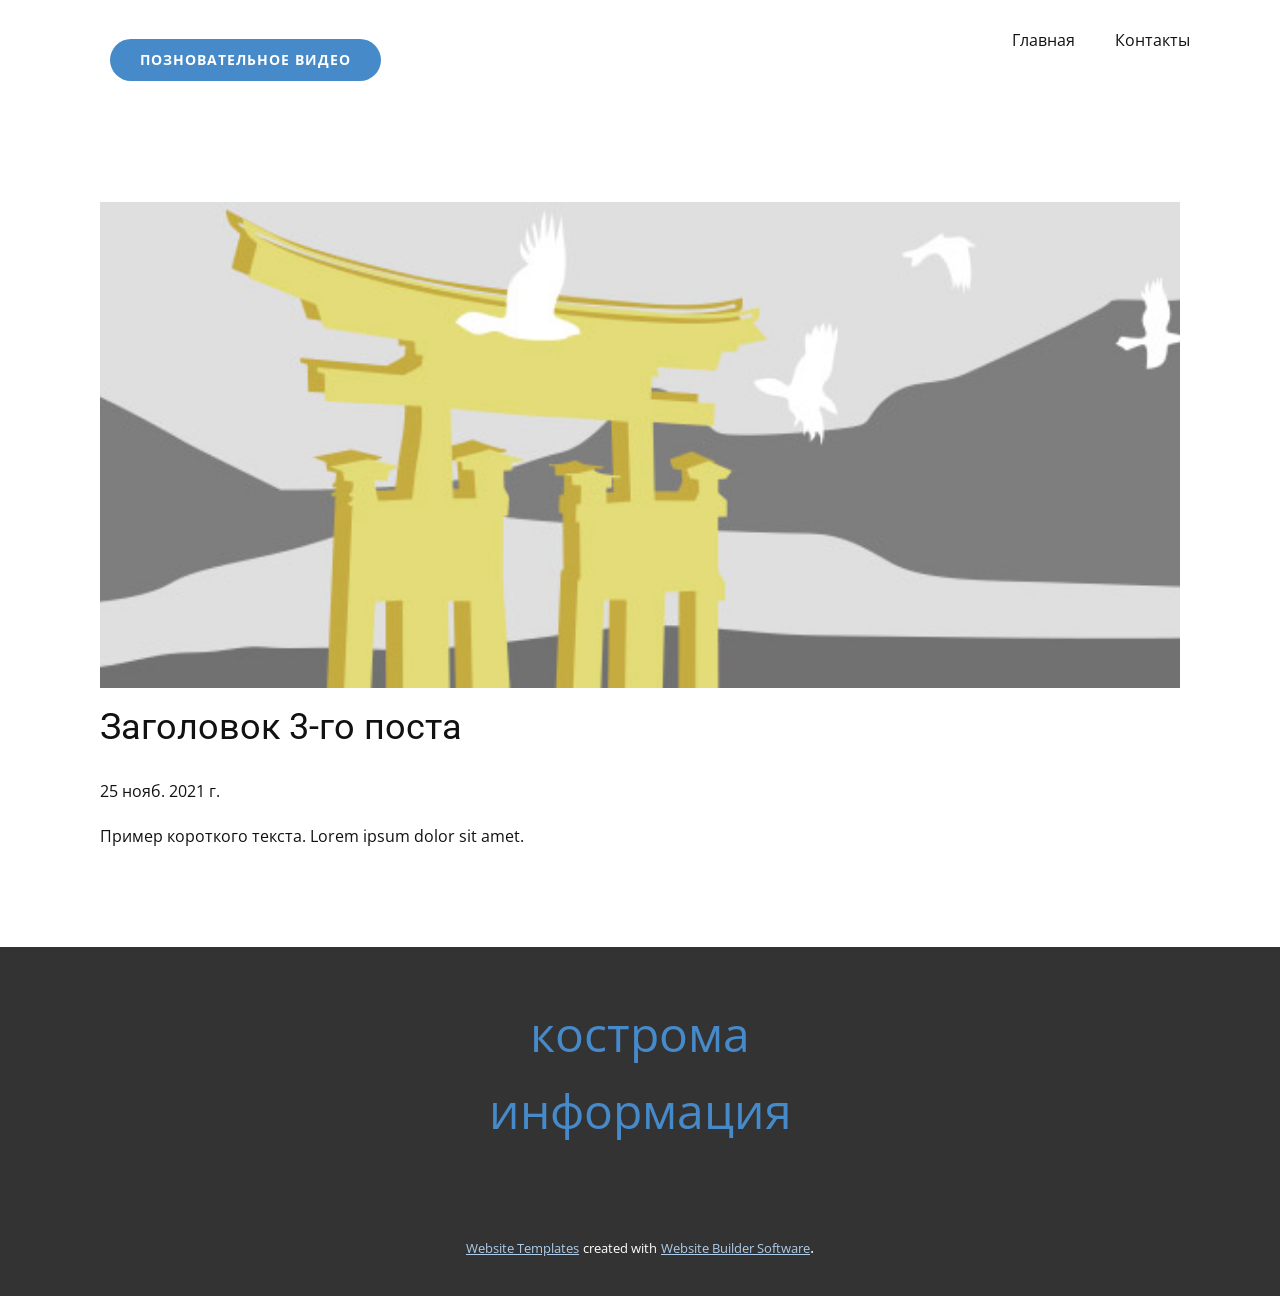
<file: blog/пост-2.html>
<!doctype html>
<html style="font-size: 16px;"><head>
    <meta name="viewport" content="width=device-width, initial-scale=1.0">
    <meta charset="utf-8">
    <meta name="keywords" content="Заголовок 1-го поста">
    <meta name="description" content="">
    <meta name="page_type" content="np-template-header-footer-from-plugin">
    <title>Заголовок 3-го поста</title>
    <link rel="stylesheet" href="../nicepage.css" media="screen">
<link rel="stylesheet" href="../Post-Template.css" media="screen">
    <script class="u-script" type="text/javascript" src="../jquery.js" defer=""></script>
    <script class="u-script" type="text/javascript" src="../nicepage.js" defer=""></script>
    <meta name="generator" content="Nicepage 4.0.3, nicepage.com">
    <link id="u-theme-google-font" rel="stylesheet" href="https://fonts.googleapis.com/css?family=Roboto:100,100i,300,300i,400,400i,500,500i,700,700i,900,900i|Open+Sans:300,300i,400,400i,600,600i,700,700i,800,800i">
    
    
    <script type="application/ld+json">{
		"@context": "http://schema.org",
		"@type": "Organization",
		"name": "Кострома"
}</script>
    <meta name="theme-color" content="#478ac9">
  </head>
  <body class="u-body"><header class="u-clearfix u-header u-header" id="sec-f690"><div class="u-clearfix u-sheet u-sheet-1">
        <nav class="u-menu u-menu-dropdown u-offcanvas u-menu-1">
          <div class="menu-collapse" style="font-size: 1rem; letter-spacing: 0px;">
            <a class="u-button-style u-custom-left-right-menu-spacing u-custom-padding-bottom u-custom-top-bottom-menu-spacing u-nav-link u-text-active-palette-1-base u-text-hover-palette-2-base" href="#">
              <svg><use xmlns:xlink="http://www.w3.org/1999/xlink" xlink:href="#menu-hamburger"></use></svg>
              <svg version="1.1" xmlns="http://www.w3.org/2000/svg" xmlns:xlink="http://www.w3.org/1999/xlink"><defs><symbol id="menu-hamburger" viewBox="0 0 16 16" style="width: 16px; height: 16px;"><rect y="1" width="16" height="2"></rect><rect y="7" width="16" height="2"></rect><rect y="13" width="16" height="2"></rect>
</symbol>
</defs></svg>
            </a>
          </div>
          <div class="u-custom-menu u-nav-container">
            <ul class="u-nav u-unstyled u-nav-1"><li class="u-nav-item"><a class="u-button-style u-nav-link u-text-active-palette-1-base u-text-hover-palette-2-base" href="../Главная.html" style="padding: 10px 20px;">Главная</a>
</li><li class="u-nav-item"><a class="u-button-style u-nav-link u-text-active-palette-1-base u-text-hover-palette-2-base" href="../Контакты.html" style="padding: 10px 20px;">Контакты</a>
</li></ul>
          </div>
          <div class="u-custom-menu u-nav-container-collapse">
            <div class="u-black u-container-style u-inner-container-layout u-opacity u-opacity-95 u-sidenav">
              <div class="u-inner-container-layout u-sidenav-overflow">
                <div class="u-menu-close"></div>
                <ul class="u-align-center u-nav u-popupmenu-items u-unstyled u-nav-2"><li class="u-nav-item"><a class="u-button-style u-nav-link" href="../Главная.html" style="padding: 10px 20px;">Главная</a>
</li><li class="u-nav-item"><a class="u-button-style u-nav-link" href="../Контакты.html" style="padding: 10px 20px;">Контакты</a>
</li></ul>
              </div>
            </div>
            <div class="u-black u-menu-overlay u-opacity u-opacity-70"></div>
          </div>
        </nav>
        <a href="https://www.youtube.com/watch?v=4Re5WlweFzQ&amp;ab_channel=UltimatetravelinRussia" class="u-btn u-btn-round u-button-style u-hover-palette-1-light-1 u-palette-1-base u-radius-50 u-btn-1">позновательное видео</a>
      </div></header>
    <section class="u-align-center u-clearfix u-section-1" id="sec-109f">
      <div class="u-clearfix u-sheet u-valign-middle-md u-valign-middle-sm u-valign-middle-xs u-sheet-1"><!--post_details--><!--post_details_options_json--><!--{"source":""}--><!--/post_details_options_json--><!--blog_post-->
        <div class="u-container-style u-expanded-width u-post-details u-post-details-1">
          <div class="u-container-layout u-valign-middle u-container-layout-1"><!--blog_post_image-->
            <img alt="" class="u-blog-control u-expanded-width u-image u-image-default u-image-1" src="[data-uri]"><!--/blog_post_image--><!--blog_post_header-->
            <h2 class="u-blog-control u-text u-text-1">Заголовок 3-го поста</h2><!--/blog_post_header--><!--blog_post_metadata-->
            <div class="u-blog-control u-metadata u-metadata-1"><!--blog_post_metadata_date-->
              <span class="u-meta-date u-meta-icon">25 нояб. 2021 г.</span><!--/blog_post_metadata_date--><!--blog_post_metadata_category-->
              <!--/blog_post_metadata_category--><!--blog_post_metadata_comments-->
              <!--/blog_post_metadata_comments-->
            </div><!--/blog_post_metadata--><!--blog_post_content-->
            <div class="u-align-justify u-blog-control u-post-content u-text u-text-2 fr-view">
  Пример короткого текста. Lorem ipsum dolor sit amet.
  </div><!--/blog_post_content-->
          </div>
        </div><!--/blog_post--><!--/post_details-->
      </div>
    </section>
    
    
    <footer class="u-align-center u-clearfix u-footer u-grey-80 u-footer" id="sec-080f"><div class="u-clearfix u-sheet u-sheet-1">
        <p class="u-small-text u-text u-text-variant u-text-1">
          <a href="https://ru.wikipedia.org/wiki/Кострома" class="u-active-none u-border-none u-btn u-button-link u-button-style u-hover-none u-none u-text-palette-1-base u-btn-1">кострома информация</a>
        </p>
      </div></footer>
    <section class="u-backlink u-clearfix u-grey-80">
      <a class="u-link" href="https://nicepage.com/website-templates" target="_blank">
        <span>Website Templates</span>
      </a>
      <p class="u-text">
        <span>created with</span>
      </p>
      <a class="u-link" href="" target="_blank">
        <span>Website Builder Software</span>
      </a>. 
    </section>
  
</body></html>
</file>
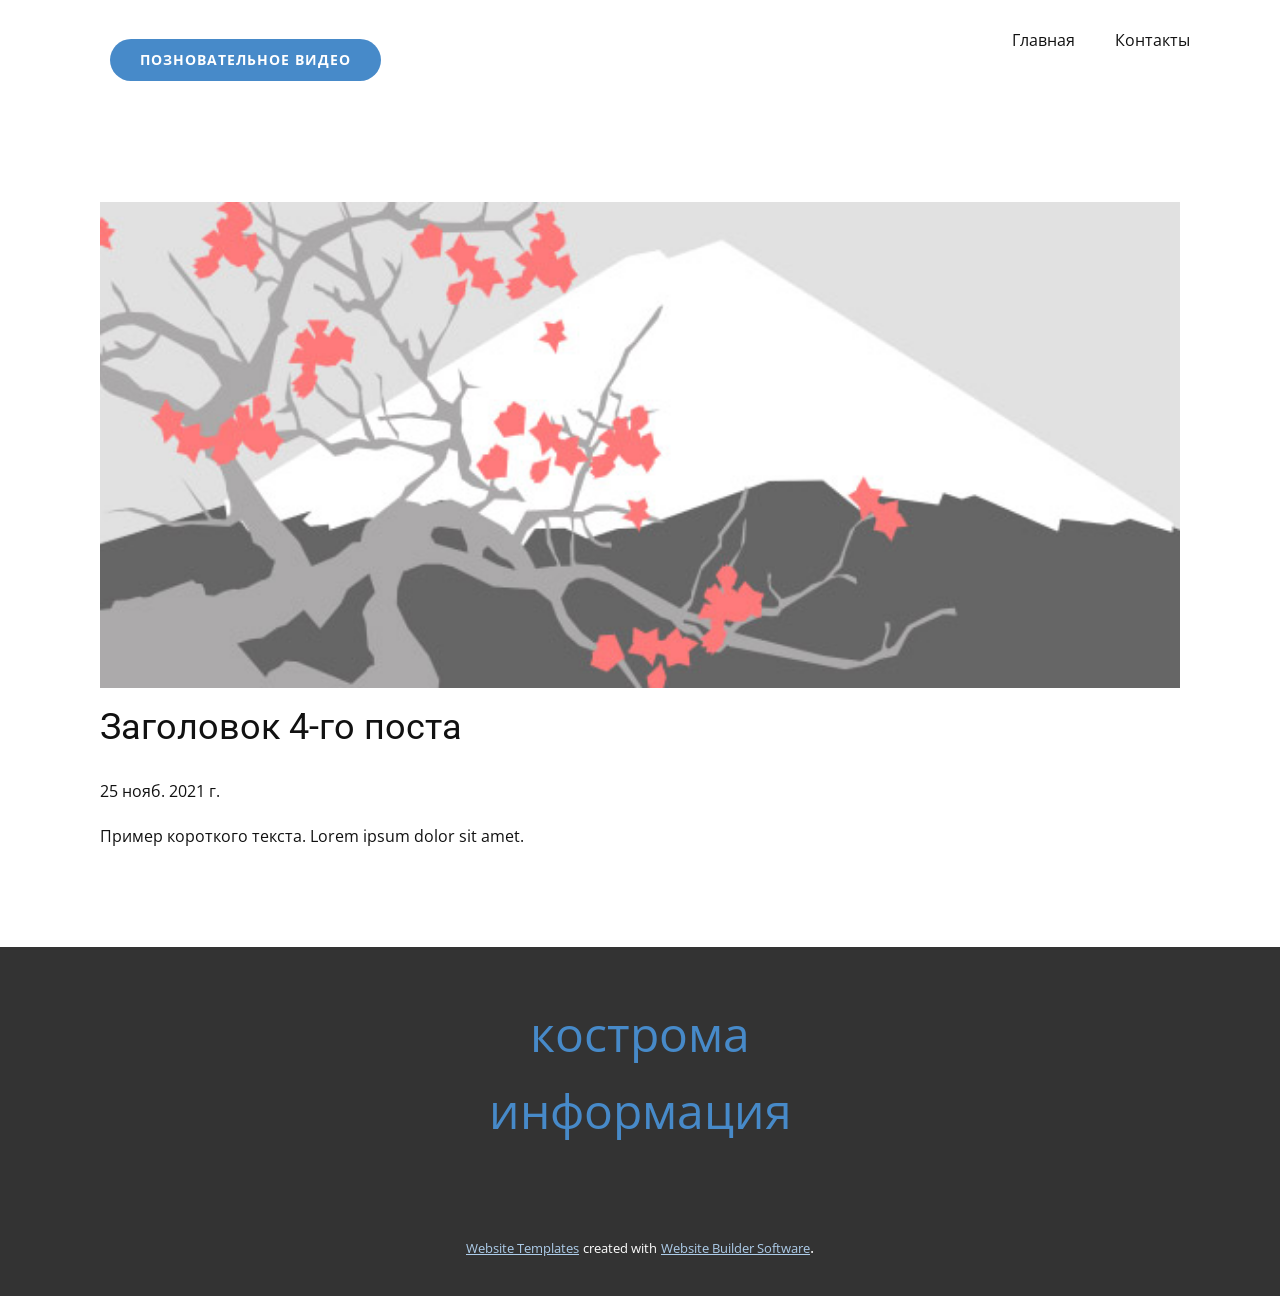
<file: blog/пост-3.html>
<!doctype html>
<html style="font-size: 16px;"><head>
    <meta name="viewport" content="width=device-width, initial-scale=1.0">
    <meta charset="utf-8">
    <meta name="keywords" content="Заголовок 1-го поста">
    <meta name="description" content="">
    <meta name="page_type" content="np-template-header-footer-from-plugin">
    <title>Заголовок 4-го поста</title>
    <link rel="stylesheet" href="../nicepage.css" media="screen">
<link rel="stylesheet" href="../Post-Template.css" media="screen">
    <script class="u-script" type="text/javascript" src="../jquery.js" defer=""></script>
    <script class="u-script" type="text/javascript" src="../nicepage.js" defer=""></script>
    <meta name="generator" content="Nicepage 4.0.3, nicepage.com">
    <link id="u-theme-google-font" rel="stylesheet" href="https://fonts.googleapis.com/css?family=Roboto:100,100i,300,300i,400,400i,500,500i,700,700i,900,900i|Open+Sans:300,300i,400,400i,600,600i,700,700i,800,800i">
    
    
    <script type="application/ld+json">{
		"@context": "http://schema.org",
		"@type": "Organization",
		"name": "Кострома"
}</script>
    <meta name="theme-color" content="#478ac9">
  </head>
  <body class="u-body"><header class="u-clearfix u-header u-header" id="sec-f690"><div class="u-clearfix u-sheet u-sheet-1">
        <nav class="u-menu u-menu-dropdown u-offcanvas u-menu-1">
          <div class="menu-collapse" style="font-size: 1rem; letter-spacing: 0px;">
            <a class="u-button-style u-custom-left-right-menu-spacing u-custom-padding-bottom u-custom-top-bottom-menu-spacing u-nav-link u-text-active-palette-1-base u-text-hover-palette-2-base" href="#">
              <svg><use xmlns:xlink="http://www.w3.org/1999/xlink" xlink:href="#menu-hamburger"></use></svg>
              <svg version="1.1" xmlns="http://www.w3.org/2000/svg" xmlns:xlink="http://www.w3.org/1999/xlink"><defs><symbol id="menu-hamburger" viewBox="0 0 16 16" style="width: 16px; height: 16px;"><rect y="1" width="16" height="2"></rect><rect y="7" width="16" height="2"></rect><rect y="13" width="16" height="2"></rect>
</symbol>
</defs></svg>
            </a>
          </div>
          <div class="u-custom-menu u-nav-container">
            <ul class="u-nav u-unstyled u-nav-1"><li class="u-nav-item"><a class="u-button-style u-nav-link u-text-active-palette-1-base u-text-hover-palette-2-base" href="../Главная.html" style="padding: 10px 20px;">Главная</a>
</li><li class="u-nav-item"><a class="u-button-style u-nav-link u-text-active-palette-1-base u-text-hover-palette-2-base" href="../Контакты.html" style="padding: 10px 20px;">Контакты</a>
</li></ul>
          </div>
          <div class="u-custom-menu u-nav-container-collapse">
            <div class="u-black u-container-style u-inner-container-layout u-opacity u-opacity-95 u-sidenav">
              <div class="u-inner-container-layout u-sidenav-overflow">
                <div class="u-menu-close"></div>
                <ul class="u-align-center u-nav u-popupmenu-items u-unstyled u-nav-2"><li class="u-nav-item"><a class="u-button-style u-nav-link" href="../Главная.html" style="padding: 10px 20px;">Главная</a>
</li><li class="u-nav-item"><a class="u-button-style u-nav-link" href="../Контакты.html" style="padding: 10px 20px;">Контакты</a>
</li></ul>
              </div>
            </div>
            <div class="u-black u-menu-overlay u-opacity u-opacity-70"></div>
          </div>
        </nav>
        <a href="https://www.youtube.com/watch?v=4Re5WlweFzQ&amp;ab_channel=UltimatetravelinRussia" class="u-btn u-btn-round u-button-style u-hover-palette-1-light-1 u-palette-1-base u-radius-50 u-btn-1">позновательное видео</a>
      </div></header>
    <section class="u-align-center u-clearfix u-section-1" id="sec-109f">
      <div class="u-clearfix u-sheet u-valign-middle-md u-valign-middle-sm u-valign-middle-xs u-sheet-1"><!--post_details--><!--post_details_options_json--><!--{"source":""}--><!--/post_details_options_json--><!--blog_post-->
        <div class="u-container-style u-expanded-width u-post-details u-post-details-1">
          <div class="u-container-layout u-valign-middle u-container-layout-1"><!--blog_post_image-->
            <img alt="" class="u-blog-control u-expanded-width u-image u-image-default u-image-1" src="[data-uri]"><!--/blog_post_image--><!--blog_post_header-->
            <h2 class="u-blog-control u-text u-text-1">Заголовок 4-го поста</h2><!--/blog_post_header--><!--blog_post_metadata-->
            <div class="u-blog-control u-metadata u-metadata-1"><!--blog_post_metadata_date-->
              <span class="u-meta-date u-meta-icon">25 нояб. 2021 г.</span><!--/blog_post_metadata_date--><!--blog_post_metadata_category-->
              <!--/blog_post_metadata_category--><!--blog_post_metadata_comments-->
              <!--/blog_post_metadata_comments-->
            </div><!--/blog_post_metadata--><!--blog_post_content-->
            <div class="u-align-justify u-blog-control u-post-content u-text u-text-2 fr-view">
  Пример короткого текста. Lorem ipsum dolor sit amet.
  </div><!--/blog_post_content-->
          </div>
        </div><!--/blog_post--><!--/post_details-->
      </div>
    </section>
    
    
    <footer class="u-align-center u-clearfix u-footer u-grey-80 u-footer" id="sec-080f"><div class="u-clearfix u-sheet u-sheet-1">
        <p class="u-small-text u-text u-text-variant u-text-1">
          <a href="https://ru.wikipedia.org/wiki/Кострома" class="u-active-none u-border-none u-btn u-button-link u-button-style u-hover-none u-none u-text-palette-1-base u-btn-1">кострома информация</a>
        </p>
      </div></footer>
    <section class="u-backlink u-clearfix u-grey-80">
      <a class="u-link" href="https://nicepage.com/website-templates" target="_blank">
        <span>Website Templates</span>
      </a>
      <p class="u-text">
        <span>created with</span>
      </p>
      <a class="u-link" href="" target="_blank">
        <span>Website Builder Software</span>
      </a>. 
    </section>
  
</body></html>
</file>
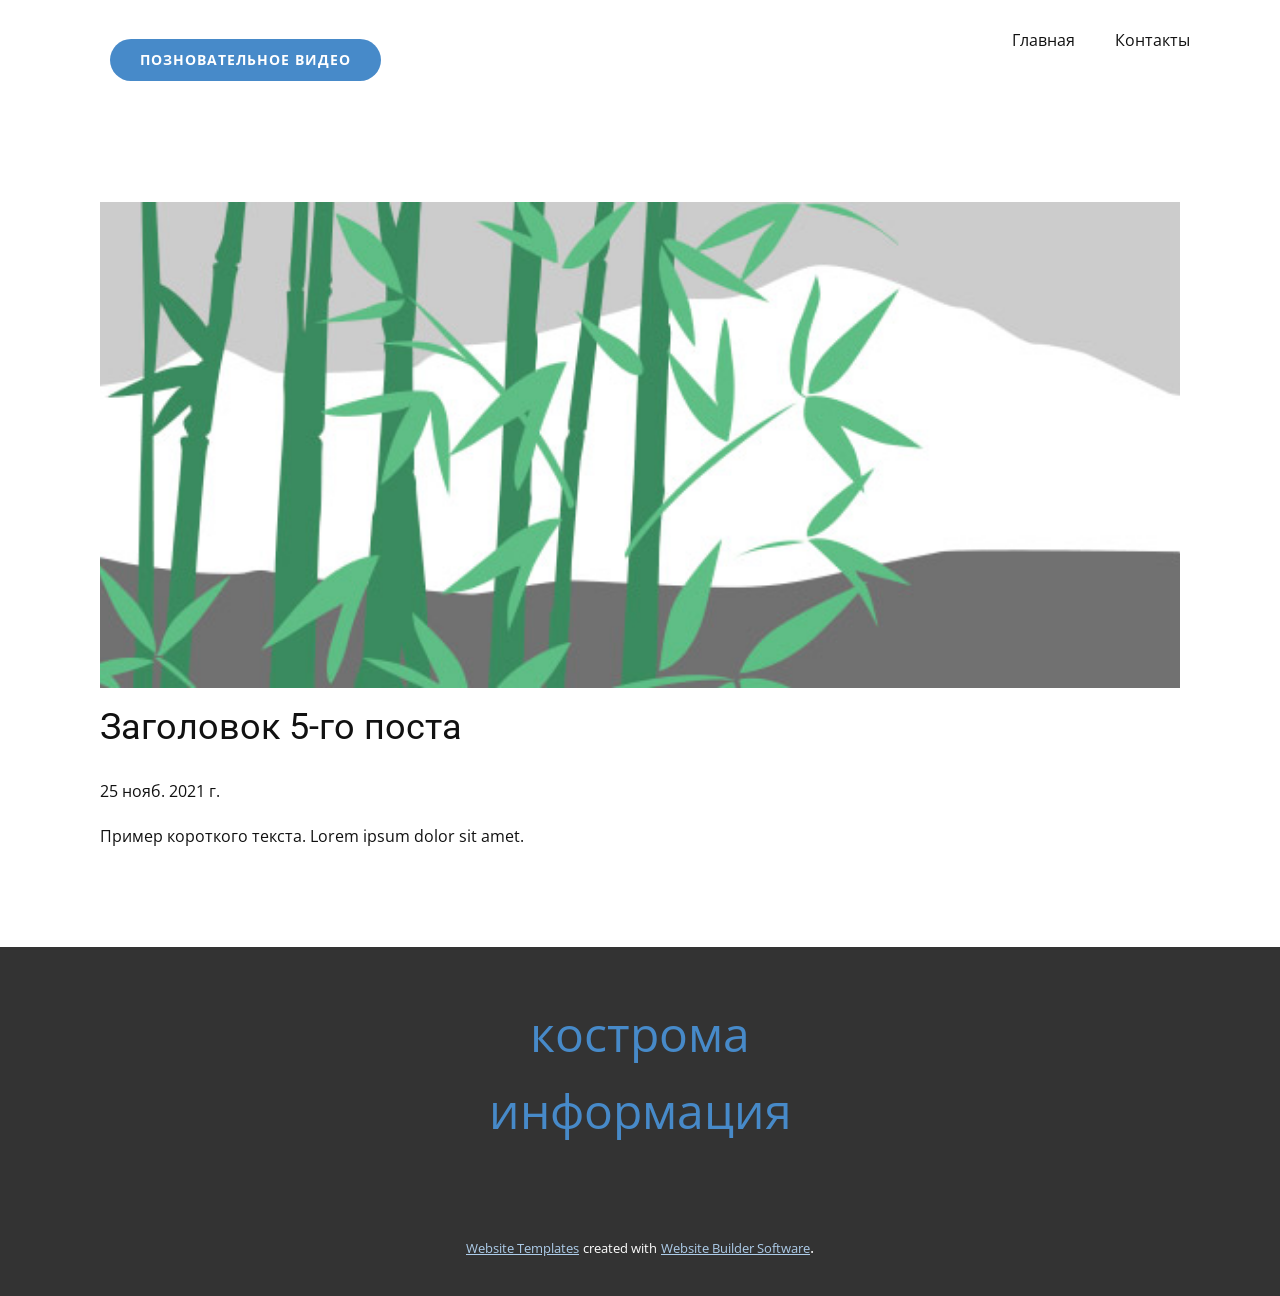
<file: blog/пост-4.html>
<!doctype html>
<html style="font-size: 16px;"><head>
    <meta name="viewport" content="width=device-width, initial-scale=1.0">
    <meta charset="utf-8">
    <meta name="keywords" content="Заголовок 1-го поста">
    <meta name="description" content="">
    <meta name="page_type" content="np-template-header-footer-from-plugin">
    <title>Заголовок 5-го поста</title>
    <link rel="stylesheet" href="../nicepage.css" media="screen">
<link rel="stylesheet" href="../Post-Template.css" media="screen">
    <script class="u-script" type="text/javascript" src="../jquery.js" defer=""></script>
    <script class="u-script" type="text/javascript" src="../nicepage.js" defer=""></script>
    <meta name="generator" content="Nicepage 4.0.3, nicepage.com">
    <link id="u-theme-google-font" rel="stylesheet" href="https://fonts.googleapis.com/css?family=Roboto:100,100i,300,300i,400,400i,500,500i,700,700i,900,900i|Open+Sans:300,300i,400,400i,600,600i,700,700i,800,800i">
    
    
    <script type="application/ld+json">{
		"@context": "http://schema.org",
		"@type": "Organization",
		"name": "Кострома"
}</script>
    <meta name="theme-color" content="#478ac9">
  </head>
  <body class="u-body"><header class="u-clearfix u-header u-header" id="sec-f690"><div class="u-clearfix u-sheet u-sheet-1">
        <nav class="u-menu u-menu-dropdown u-offcanvas u-menu-1">
          <div class="menu-collapse" style="font-size: 1rem; letter-spacing: 0px;">
            <a class="u-button-style u-custom-left-right-menu-spacing u-custom-padding-bottom u-custom-top-bottom-menu-spacing u-nav-link u-text-active-palette-1-base u-text-hover-palette-2-base" href="#">
              <svg><use xmlns:xlink="http://www.w3.org/1999/xlink" xlink:href="#menu-hamburger"></use></svg>
              <svg version="1.1" xmlns="http://www.w3.org/2000/svg" xmlns:xlink="http://www.w3.org/1999/xlink"><defs><symbol id="menu-hamburger" viewBox="0 0 16 16" style="width: 16px; height: 16px;"><rect y="1" width="16" height="2"></rect><rect y="7" width="16" height="2"></rect><rect y="13" width="16" height="2"></rect>
</symbol>
</defs></svg>
            </a>
          </div>
          <div class="u-custom-menu u-nav-container">
            <ul class="u-nav u-unstyled u-nav-1"><li class="u-nav-item"><a class="u-button-style u-nav-link u-text-active-palette-1-base u-text-hover-palette-2-base" href="../Главная.html" style="padding: 10px 20px;">Главная</a>
</li><li class="u-nav-item"><a class="u-button-style u-nav-link u-text-active-palette-1-base u-text-hover-palette-2-base" href="../Контакты.html" style="padding: 10px 20px;">Контакты</a>
</li></ul>
          </div>
          <div class="u-custom-menu u-nav-container-collapse">
            <div class="u-black u-container-style u-inner-container-layout u-opacity u-opacity-95 u-sidenav">
              <div class="u-inner-container-layout u-sidenav-overflow">
                <div class="u-menu-close"></div>
                <ul class="u-align-center u-nav u-popupmenu-items u-unstyled u-nav-2"><li class="u-nav-item"><a class="u-button-style u-nav-link" href="../Главная.html" style="padding: 10px 20px;">Главная</a>
</li><li class="u-nav-item"><a class="u-button-style u-nav-link" href="../Контакты.html" style="padding: 10px 20px;">Контакты</a>
</li></ul>
              </div>
            </div>
            <div class="u-black u-menu-overlay u-opacity u-opacity-70"></div>
          </div>
        </nav>
        <a href="https://www.youtube.com/watch?v=4Re5WlweFzQ&amp;ab_channel=UltimatetravelinRussia" class="u-btn u-btn-round u-button-style u-hover-palette-1-light-1 u-palette-1-base u-radius-50 u-btn-1">позновательное видео</a>
      </div></header>
    <section class="u-align-center u-clearfix u-section-1" id="sec-109f">
      <div class="u-clearfix u-sheet u-valign-middle-md u-valign-middle-sm u-valign-middle-xs u-sheet-1"><!--post_details--><!--post_details_options_json--><!--{"source":""}--><!--/post_details_options_json--><!--blog_post-->
        <div class="u-container-style u-expanded-width u-post-details u-post-details-1">
          <div class="u-container-layout u-valign-middle u-container-layout-1"><!--blog_post_image-->
            <img alt="" class="u-blog-control u-expanded-width u-image u-image-default u-image-1" src="[data-uri]"><!--/blog_post_image--><!--blog_post_header-->
            <h2 class="u-blog-control u-text u-text-1">Заголовок 5-го поста</h2><!--/blog_post_header--><!--blog_post_metadata-->
            <div class="u-blog-control u-metadata u-metadata-1"><!--blog_post_metadata_date-->
              <span class="u-meta-date u-meta-icon">25 нояб. 2021 г.</span><!--/blog_post_metadata_date--><!--blog_post_metadata_category-->
              <!--/blog_post_metadata_category--><!--blog_post_metadata_comments-->
              <!--/blog_post_metadata_comments-->
            </div><!--/blog_post_metadata--><!--blog_post_content-->
            <div class="u-align-justify u-blog-control u-post-content u-text u-text-2 fr-view">
  Пример короткого текста. Lorem ipsum dolor sit amet.
  </div><!--/blog_post_content-->
          </div>
        </div><!--/blog_post--><!--/post_details-->
      </div>
    </section>
    
    
    <footer class="u-align-center u-clearfix u-footer u-grey-80 u-footer" id="sec-080f"><div class="u-clearfix u-sheet u-sheet-1">
        <p class="u-small-text u-text u-text-variant u-text-1">
          <a href="https://ru.wikipedia.org/wiki/Кострома" class="u-active-none u-border-none u-btn u-button-link u-button-style u-hover-none u-none u-text-palette-1-base u-btn-1">кострома информация</a>
        </p>
      </div></footer>
    <section class="u-backlink u-clearfix u-grey-80">
      <a class="u-link" href="https://nicepage.com/website-templates" target="_blank">
        <span>Website Templates</span>
      </a>
      <p class="u-text">
        <span>created with</span>
      </p>
      <a class="u-link" href="" target="_blank">
        <span>Website Builder Software</span>
      </a>. 
    </section>
  
</body></html>
</file>
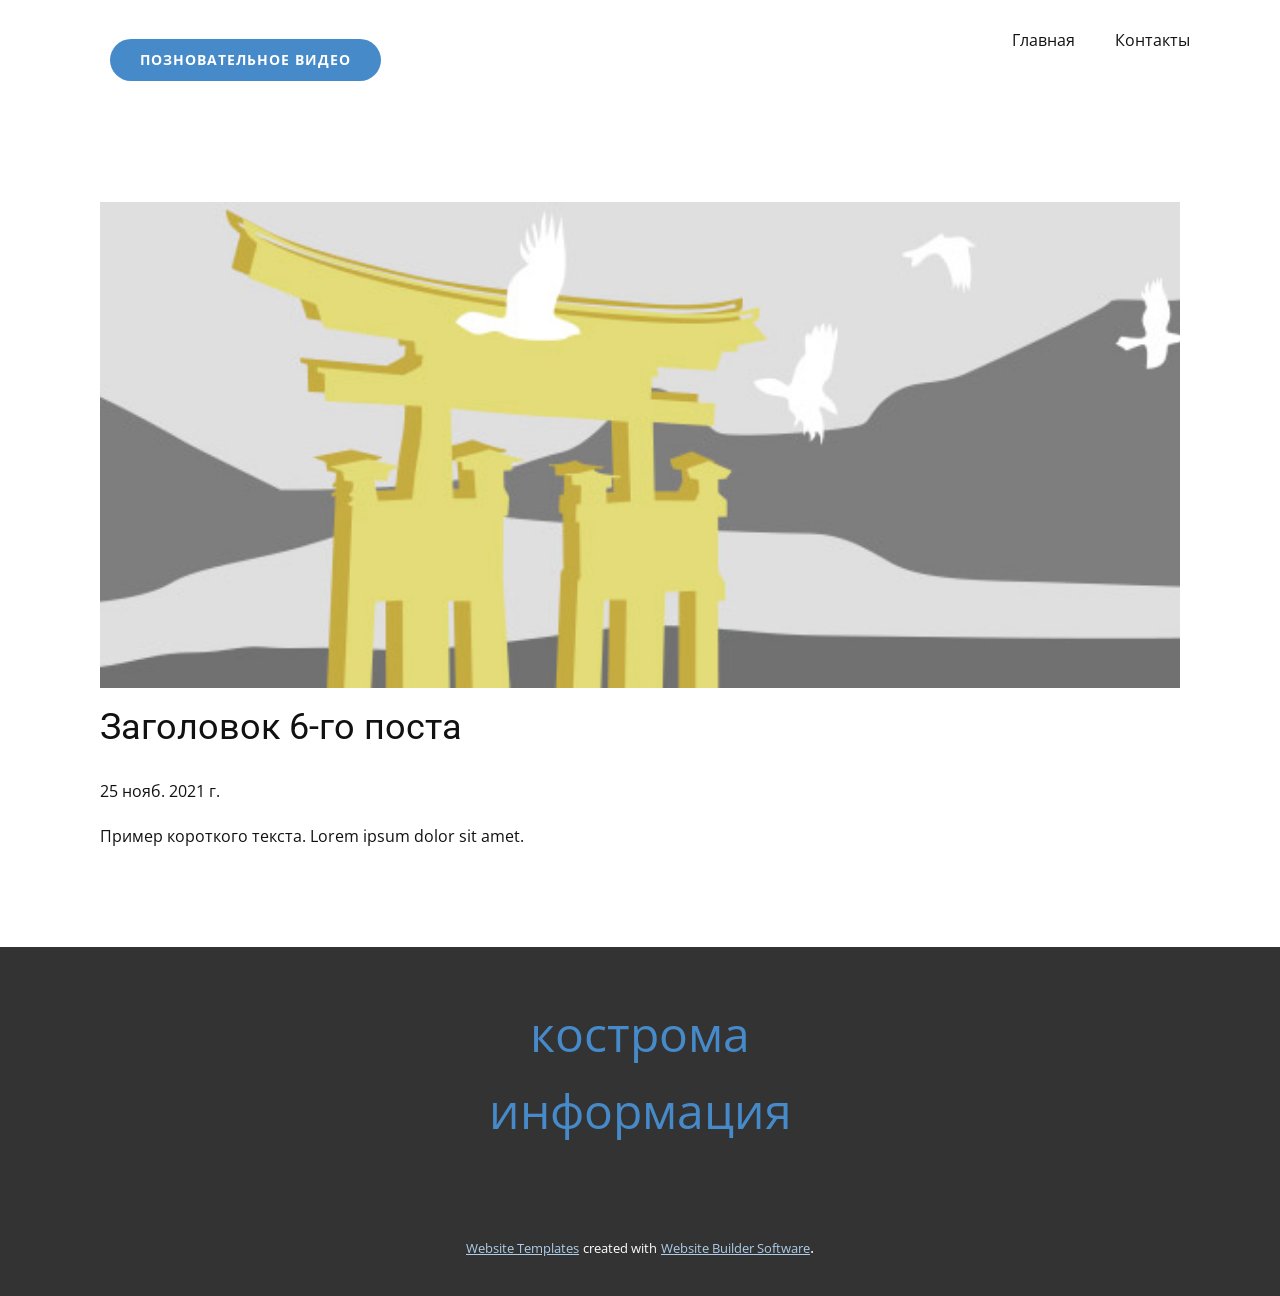
<file: blog/пост-5.html>
<!doctype html>
<html style="font-size: 16px;"><head>
    <meta name="viewport" content="width=device-width, initial-scale=1.0">
    <meta charset="utf-8">
    <meta name="keywords" content="Заголовок 1-го поста">
    <meta name="description" content="">
    <meta name="page_type" content="np-template-header-footer-from-plugin">
    <title>Заголовок 6-го поста</title>
    <link rel="stylesheet" href="../nicepage.css" media="screen">
<link rel="stylesheet" href="../Post-Template.css" media="screen">
    <script class="u-script" type="text/javascript" src="../jquery.js" defer=""></script>
    <script class="u-script" type="text/javascript" src="../nicepage.js" defer=""></script>
    <meta name="generator" content="Nicepage 4.0.3, nicepage.com">
    <link id="u-theme-google-font" rel="stylesheet" href="https://fonts.googleapis.com/css?family=Roboto:100,100i,300,300i,400,400i,500,500i,700,700i,900,900i|Open+Sans:300,300i,400,400i,600,600i,700,700i,800,800i">
    
    
    <script type="application/ld+json">{
		"@context": "http://schema.org",
		"@type": "Organization",
		"name": "Кострома"
}</script>
    <meta name="theme-color" content="#478ac9">
  </head>
  <body class="u-body"><header class="u-clearfix u-header u-header" id="sec-f690"><div class="u-clearfix u-sheet u-sheet-1">
        <nav class="u-menu u-menu-dropdown u-offcanvas u-menu-1">
          <div class="menu-collapse" style="font-size: 1rem; letter-spacing: 0px;">
            <a class="u-button-style u-custom-left-right-menu-spacing u-custom-padding-bottom u-custom-top-bottom-menu-spacing u-nav-link u-text-active-palette-1-base u-text-hover-palette-2-base" href="#">
              <svg><use xmlns:xlink="http://www.w3.org/1999/xlink" xlink:href="#menu-hamburger"></use></svg>
              <svg version="1.1" xmlns="http://www.w3.org/2000/svg" xmlns:xlink="http://www.w3.org/1999/xlink"><defs><symbol id="menu-hamburger" viewBox="0 0 16 16" style="width: 16px; height: 16px;"><rect y="1" width="16" height="2"></rect><rect y="7" width="16" height="2"></rect><rect y="13" width="16" height="2"></rect>
</symbol>
</defs></svg>
            </a>
          </div>
          <div class="u-custom-menu u-nav-container">
            <ul class="u-nav u-unstyled u-nav-1"><li class="u-nav-item"><a class="u-button-style u-nav-link u-text-active-palette-1-base u-text-hover-palette-2-base" href="../Главная.html" style="padding: 10px 20px;">Главная</a>
</li><li class="u-nav-item"><a class="u-button-style u-nav-link u-text-active-palette-1-base u-text-hover-palette-2-base" href="../Контакты.html" style="padding: 10px 20px;">Контакты</a>
</li></ul>
          </div>
          <div class="u-custom-menu u-nav-container-collapse">
            <div class="u-black u-container-style u-inner-container-layout u-opacity u-opacity-95 u-sidenav">
              <div class="u-inner-container-layout u-sidenav-overflow">
                <div class="u-menu-close"></div>
                <ul class="u-align-center u-nav u-popupmenu-items u-unstyled u-nav-2"><li class="u-nav-item"><a class="u-button-style u-nav-link" href="../Главная.html" style="padding: 10px 20px;">Главная</a>
</li><li class="u-nav-item"><a class="u-button-style u-nav-link" href="../Контакты.html" style="padding: 10px 20px;">Контакты</a>
</li></ul>
              </div>
            </div>
            <div class="u-black u-menu-overlay u-opacity u-opacity-70"></div>
          </div>
        </nav>
        <a href="https://www.youtube.com/watch?v=4Re5WlweFzQ&amp;ab_channel=UltimatetravelinRussia" class="u-btn u-btn-round u-button-style u-hover-palette-1-light-1 u-palette-1-base u-radius-50 u-btn-1">позновательное видео</a>
      </div></header>
    <section class="u-align-center u-clearfix u-section-1" id="sec-109f">
      <div class="u-clearfix u-sheet u-valign-middle-md u-valign-middle-sm u-valign-middle-xs u-sheet-1"><!--post_details--><!--post_details_options_json--><!--{"source":""}--><!--/post_details_options_json--><!--blog_post-->
        <div class="u-container-style u-expanded-width u-post-details u-post-details-1">
          <div class="u-container-layout u-valign-middle u-container-layout-1"><!--blog_post_image-->
            <img alt="" class="u-blog-control u-expanded-width u-image u-image-default u-image-1" src="[data-uri]"><!--/blog_post_image--><!--blog_post_header-->
            <h2 class="u-blog-control u-text u-text-1">Заголовок 6-го поста</h2><!--/blog_post_header--><!--blog_post_metadata-->
            <div class="u-blog-control u-metadata u-metadata-1"><!--blog_post_metadata_date-->
              <span class="u-meta-date u-meta-icon">25 нояб. 2021 г.</span><!--/blog_post_metadata_date--><!--blog_post_metadata_category-->
              <!--/blog_post_metadata_category--><!--blog_post_metadata_comments-->
              <!--/blog_post_metadata_comments-->
            </div><!--/blog_post_metadata--><!--blog_post_content-->
            <div class="u-align-justify u-blog-control u-post-content u-text u-text-2 fr-view">
  Пример короткого текста. Lorem ipsum dolor sit amet.
  </div><!--/blog_post_content-->
          </div>
        </div><!--/blog_post--><!--/post_details-->
      </div>
    </section>
    
    
    <footer class="u-align-center u-clearfix u-footer u-grey-80 u-footer" id="sec-080f"><div class="u-clearfix u-sheet u-sheet-1">
        <p class="u-small-text u-text u-text-variant u-text-1">
          <a href="https://ru.wikipedia.org/wiki/Кострома" class="u-active-none u-border-none u-btn u-button-link u-button-style u-hover-none u-none u-text-palette-1-base u-btn-1">кострома информация</a>
        </p>
      </div></footer>
    <section class="u-backlink u-clearfix u-grey-80">
      <a class="u-link" href="https://nicepage.com/website-templates" target="_blank">
        <span>Website Templates</span>
      </a>
      <p class="u-text">
        <span>created with</span>
      </p>
      <a class="u-link" href="" target="_blank">
        <span>Website Builder Software</span>
      </a>. 
    </section>
  
</body></html>
</file>
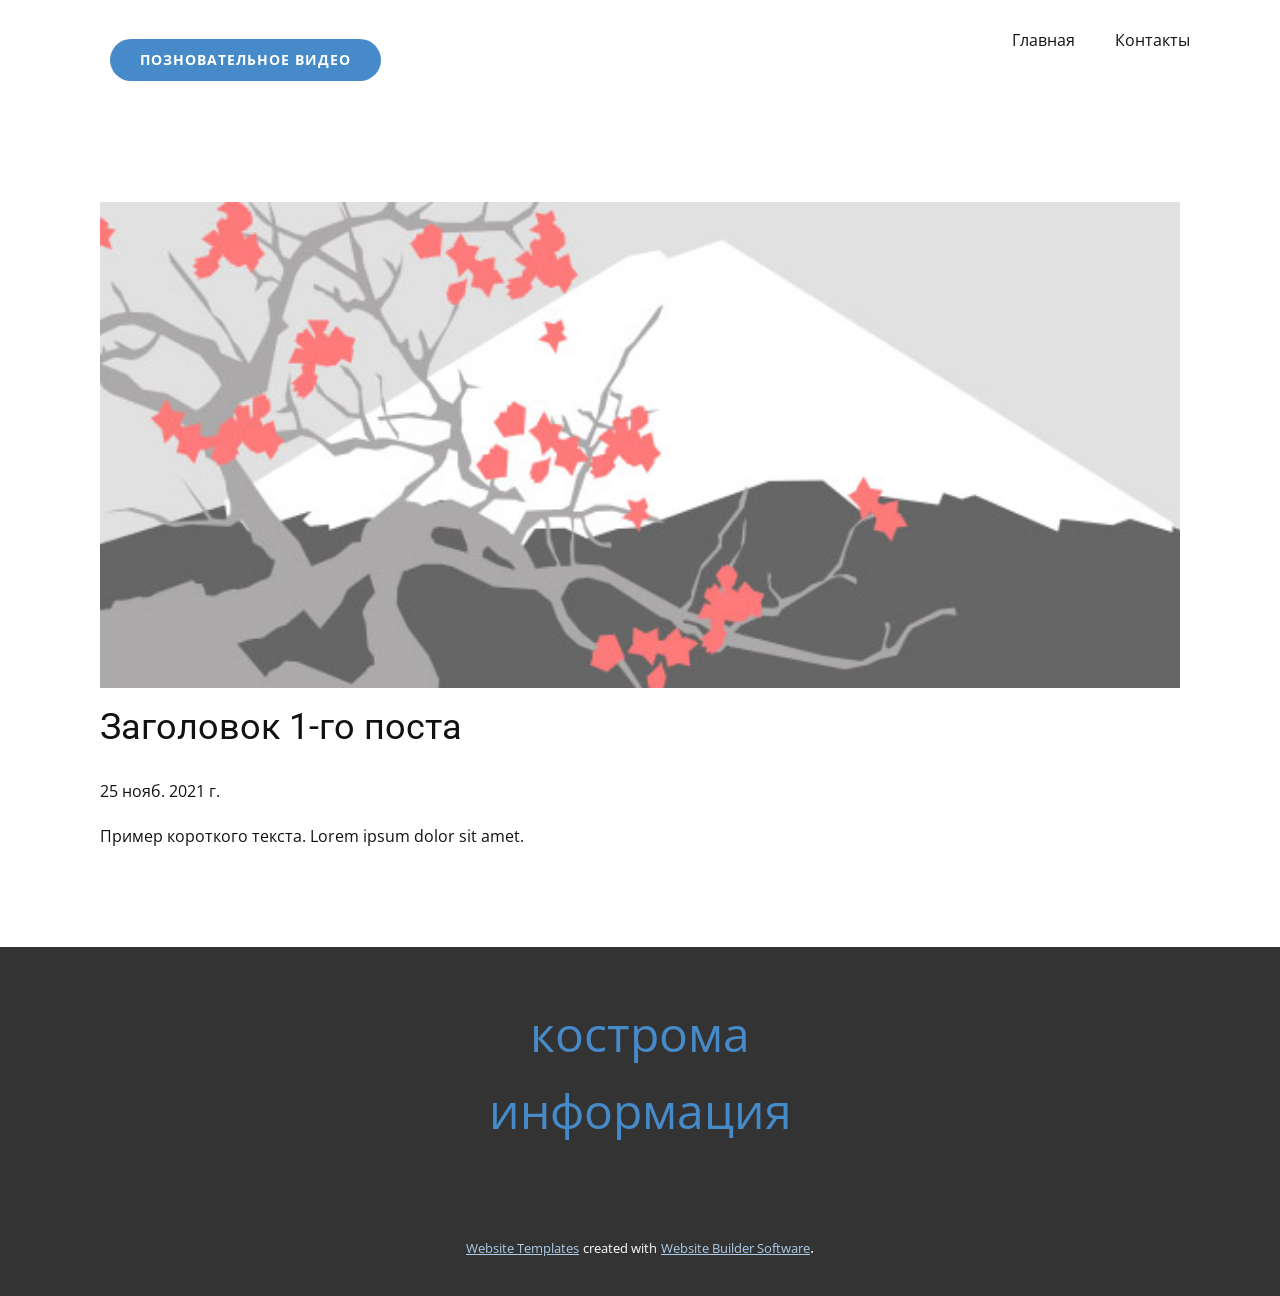
<file: blog/пост.html>
<!doctype html>
<html style="font-size: 16px;"><head>
    <meta name="viewport" content="width=device-width, initial-scale=1.0">
    <meta charset="utf-8">
    <meta name="keywords" content="Заголовок 1-го поста">
    <meta name="description" content="">
    <meta name="page_type" content="np-template-header-footer-from-plugin">
    <title>Заголовок 1-го поста</title>
    <link rel="stylesheet" href="../nicepage.css" media="screen">
<link rel="stylesheet" href="../Post-Template.css" media="screen">
    <script class="u-script" type="text/javascript" src="../jquery.js" defer=""></script>
    <script class="u-script" type="text/javascript" src="../nicepage.js" defer=""></script>
    <meta name="generator" content="Nicepage 4.0.3, nicepage.com">
    <link id="u-theme-google-font" rel="stylesheet" href="https://fonts.googleapis.com/css?family=Roboto:100,100i,300,300i,400,400i,500,500i,700,700i,900,900i|Open+Sans:300,300i,400,400i,600,600i,700,700i,800,800i">
    
    
    <script type="application/ld+json">{
		"@context": "http://schema.org",
		"@type": "Organization",
		"name": "Кострома"
}</script>
    <meta name="theme-color" content="#478ac9">
  </head>
  <body class="u-body"><header class="u-clearfix u-header u-header" id="sec-f690"><div class="u-clearfix u-sheet u-sheet-1">
        <nav class="u-menu u-menu-dropdown u-offcanvas u-menu-1">
          <div class="menu-collapse" style="font-size: 1rem; letter-spacing: 0px;">
            <a class="u-button-style u-custom-left-right-menu-spacing u-custom-padding-bottom u-custom-top-bottom-menu-spacing u-nav-link u-text-active-palette-1-base u-text-hover-palette-2-base" href="#">
              <svg><use xmlns:xlink="http://www.w3.org/1999/xlink" xlink:href="#menu-hamburger"></use></svg>
              <svg version="1.1" xmlns="http://www.w3.org/2000/svg" xmlns:xlink="http://www.w3.org/1999/xlink"><defs><symbol id="menu-hamburger" viewBox="0 0 16 16" style="width: 16px; height: 16px;"><rect y="1" width="16" height="2"></rect><rect y="7" width="16" height="2"></rect><rect y="13" width="16" height="2"></rect>
</symbol>
</defs></svg>
            </a>
          </div>
          <div class="u-custom-menu u-nav-container">
            <ul class="u-nav u-unstyled u-nav-1"><li class="u-nav-item"><a class="u-button-style u-nav-link u-text-active-palette-1-base u-text-hover-palette-2-base" href="../Главная.html" style="padding: 10px 20px;">Главная</a>
</li><li class="u-nav-item"><a class="u-button-style u-nav-link u-text-active-palette-1-base u-text-hover-palette-2-base" href="../Контакты.html" style="padding: 10px 20px;">Контакты</a>
</li></ul>
          </div>
          <div class="u-custom-menu u-nav-container-collapse">
            <div class="u-black u-container-style u-inner-container-layout u-opacity u-opacity-95 u-sidenav">
              <div class="u-inner-container-layout u-sidenav-overflow">
                <div class="u-menu-close"></div>
                <ul class="u-align-center u-nav u-popupmenu-items u-unstyled u-nav-2"><li class="u-nav-item"><a class="u-button-style u-nav-link" href="../Главная.html" style="padding: 10px 20px;">Главная</a>
</li><li class="u-nav-item"><a class="u-button-style u-nav-link" href="../Контакты.html" style="padding: 10px 20px;">Контакты</a>
</li></ul>
              </div>
            </div>
            <div class="u-black u-menu-overlay u-opacity u-opacity-70"></div>
          </div>
        </nav>
        <a href="https://www.youtube.com/watch?v=4Re5WlweFzQ&amp;ab_channel=UltimatetravelinRussia" class="u-btn u-btn-round u-button-style u-hover-palette-1-light-1 u-palette-1-base u-radius-50 u-btn-1">позновательное видео</a>
      </div></header>
    <section class="u-align-center u-clearfix u-section-1" id="sec-109f">
      <div class="u-clearfix u-sheet u-valign-middle-md u-valign-middle-sm u-valign-middle-xs u-sheet-1"><!--post_details--><!--post_details_options_json--><!--{"source":""}--><!--/post_details_options_json--><!--blog_post-->
        <div class="u-container-style u-expanded-width u-post-details u-post-details-1">
          <div class="u-container-layout u-valign-middle u-container-layout-1"><!--blog_post_image-->
            <img alt="" class="u-blog-control u-expanded-width u-image u-image-default u-image-1" src="[data-uri]"><!--/blog_post_image--><!--blog_post_header-->
            <h2 class="u-blog-control u-text u-text-1">Заголовок 1-го поста</h2><!--/blog_post_header--><!--blog_post_metadata-->
            <div class="u-blog-control u-metadata u-metadata-1"><!--blog_post_metadata_date-->
              <span class="u-meta-date u-meta-icon">25 нояб. 2021 г.</span><!--/blog_post_metadata_date--><!--blog_post_metadata_category-->
              <!--/blog_post_metadata_category--><!--blog_post_metadata_comments-->
              <!--/blog_post_metadata_comments-->
            </div><!--/blog_post_metadata--><!--blog_post_content-->
            <div class="u-align-justify u-blog-control u-post-content u-text u-text-2 fr-view">
  Пример короткого текста. Lorem ipsum dolor sit amet.
  </div><!--/blog_post_content-->
          </div>
        </div><!--/blog_post--><!--/post_details-->
      </div>
    </section>
    
    
    <footer class="u-align-center u-clearfix u-footer u-grey-80 u-footer" id="sec-080f"><div class="u-clearfix u-sheet u-sheet-1">
        <p class="u-small-text u-text u-text-variant u-text-1">
          <a href="https://ru.wikipedia.org/wiki/Кострома" class="u-active-none u-border-none u-btn u-button-link u-button-style u-hover-none u-none u-text-palette-1-base u-btn-1">кострома информация</a>
        </p>
      </div></footer>
    <section class="u-backlink u-clearfix u-grey-80">
      <a class="u-link" href="https://nicepage.com/website-templates" target="_blank">
        <span>Website Templates</span>
      </a>
      <p class="u-text">
        <span>created with</span>
      </p>
      <a class="u-link" href="" target="_blank">
        <span>Website Builder Software</span>
      </a>. 
    </section>
  
</body></html>
</file>
